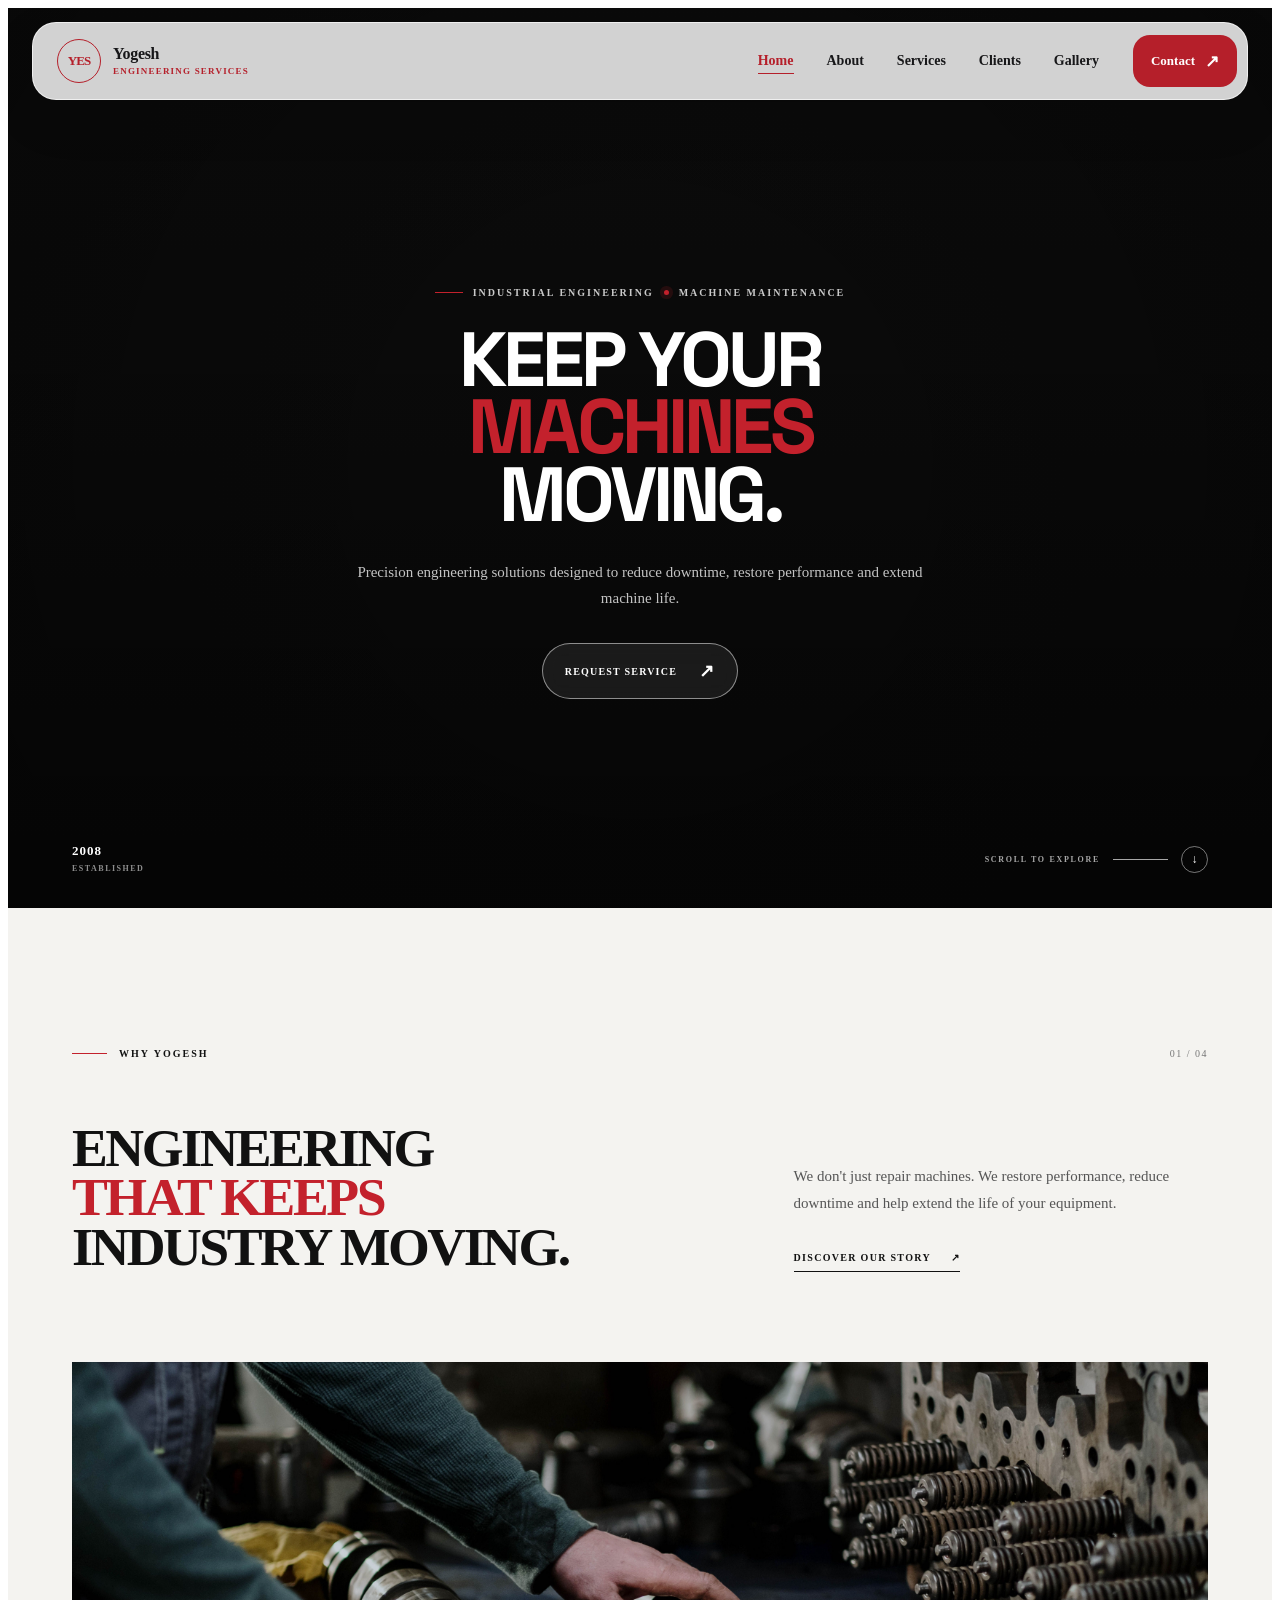
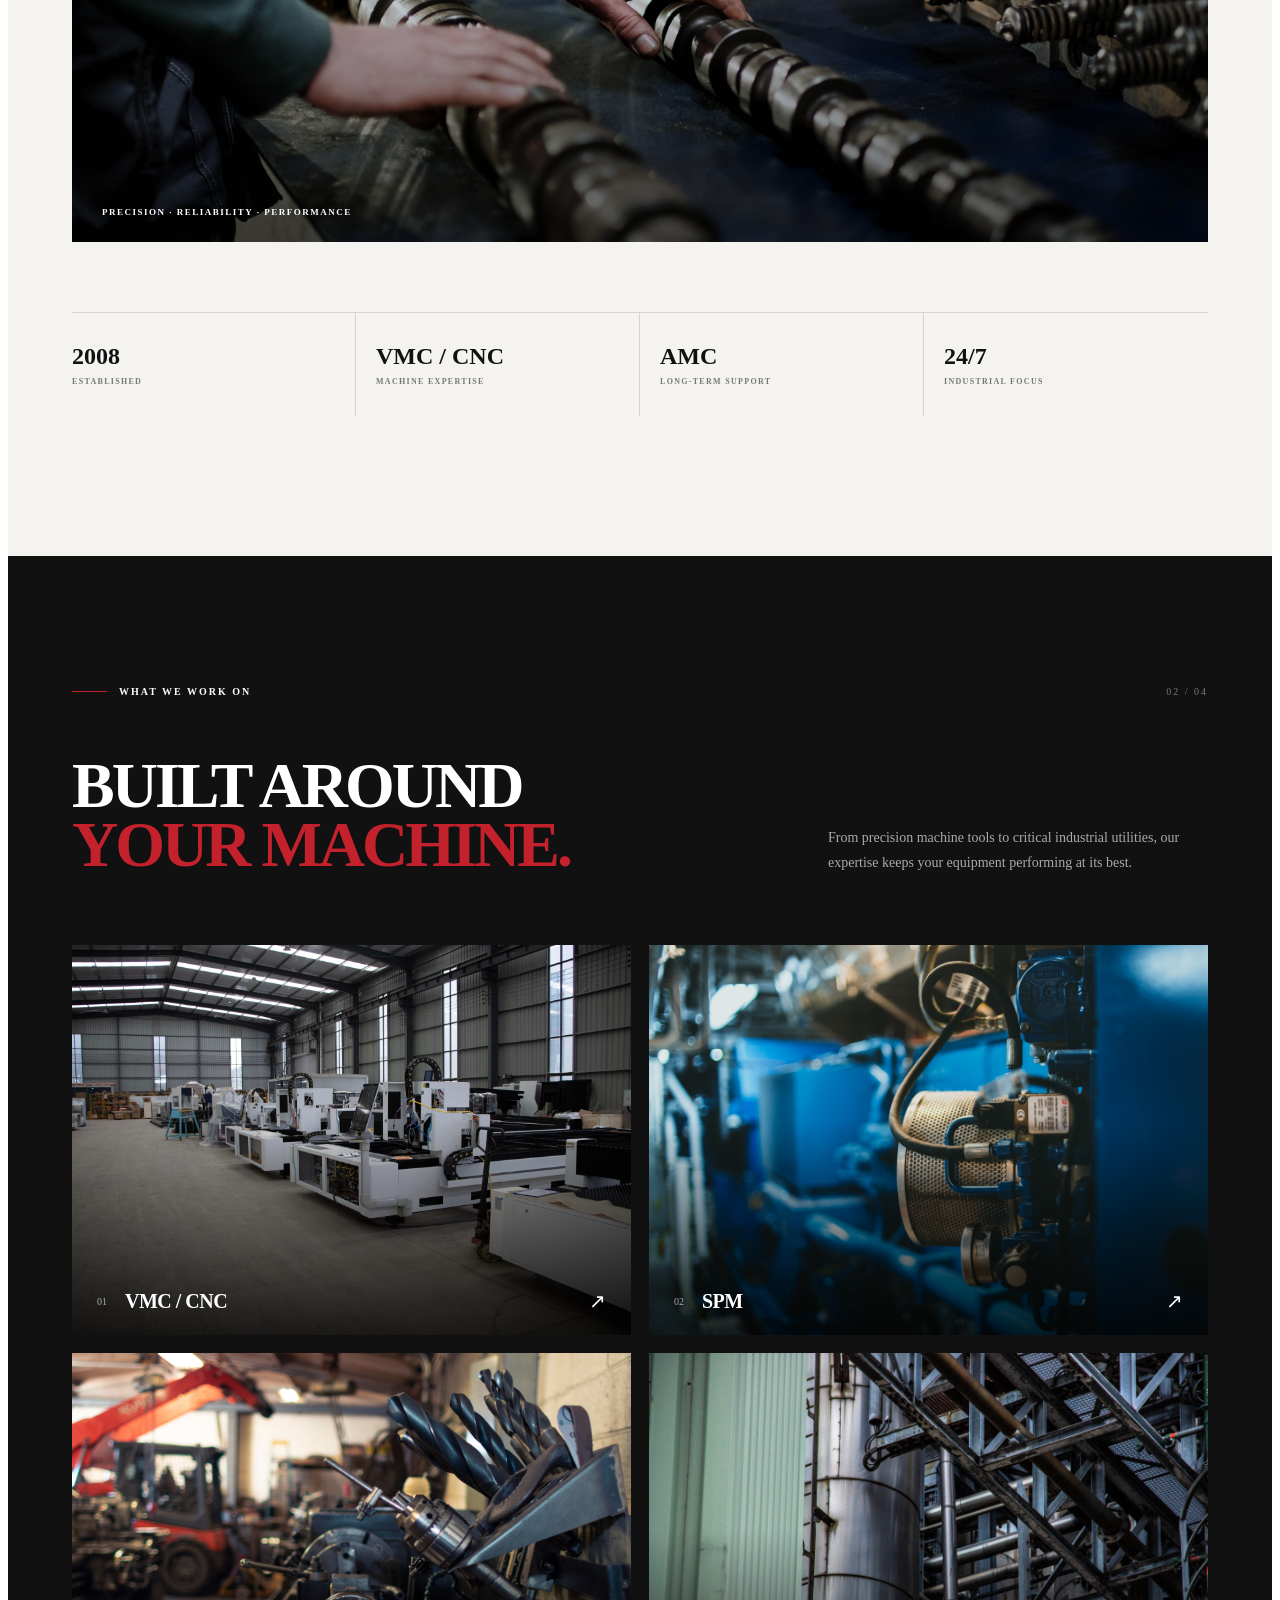
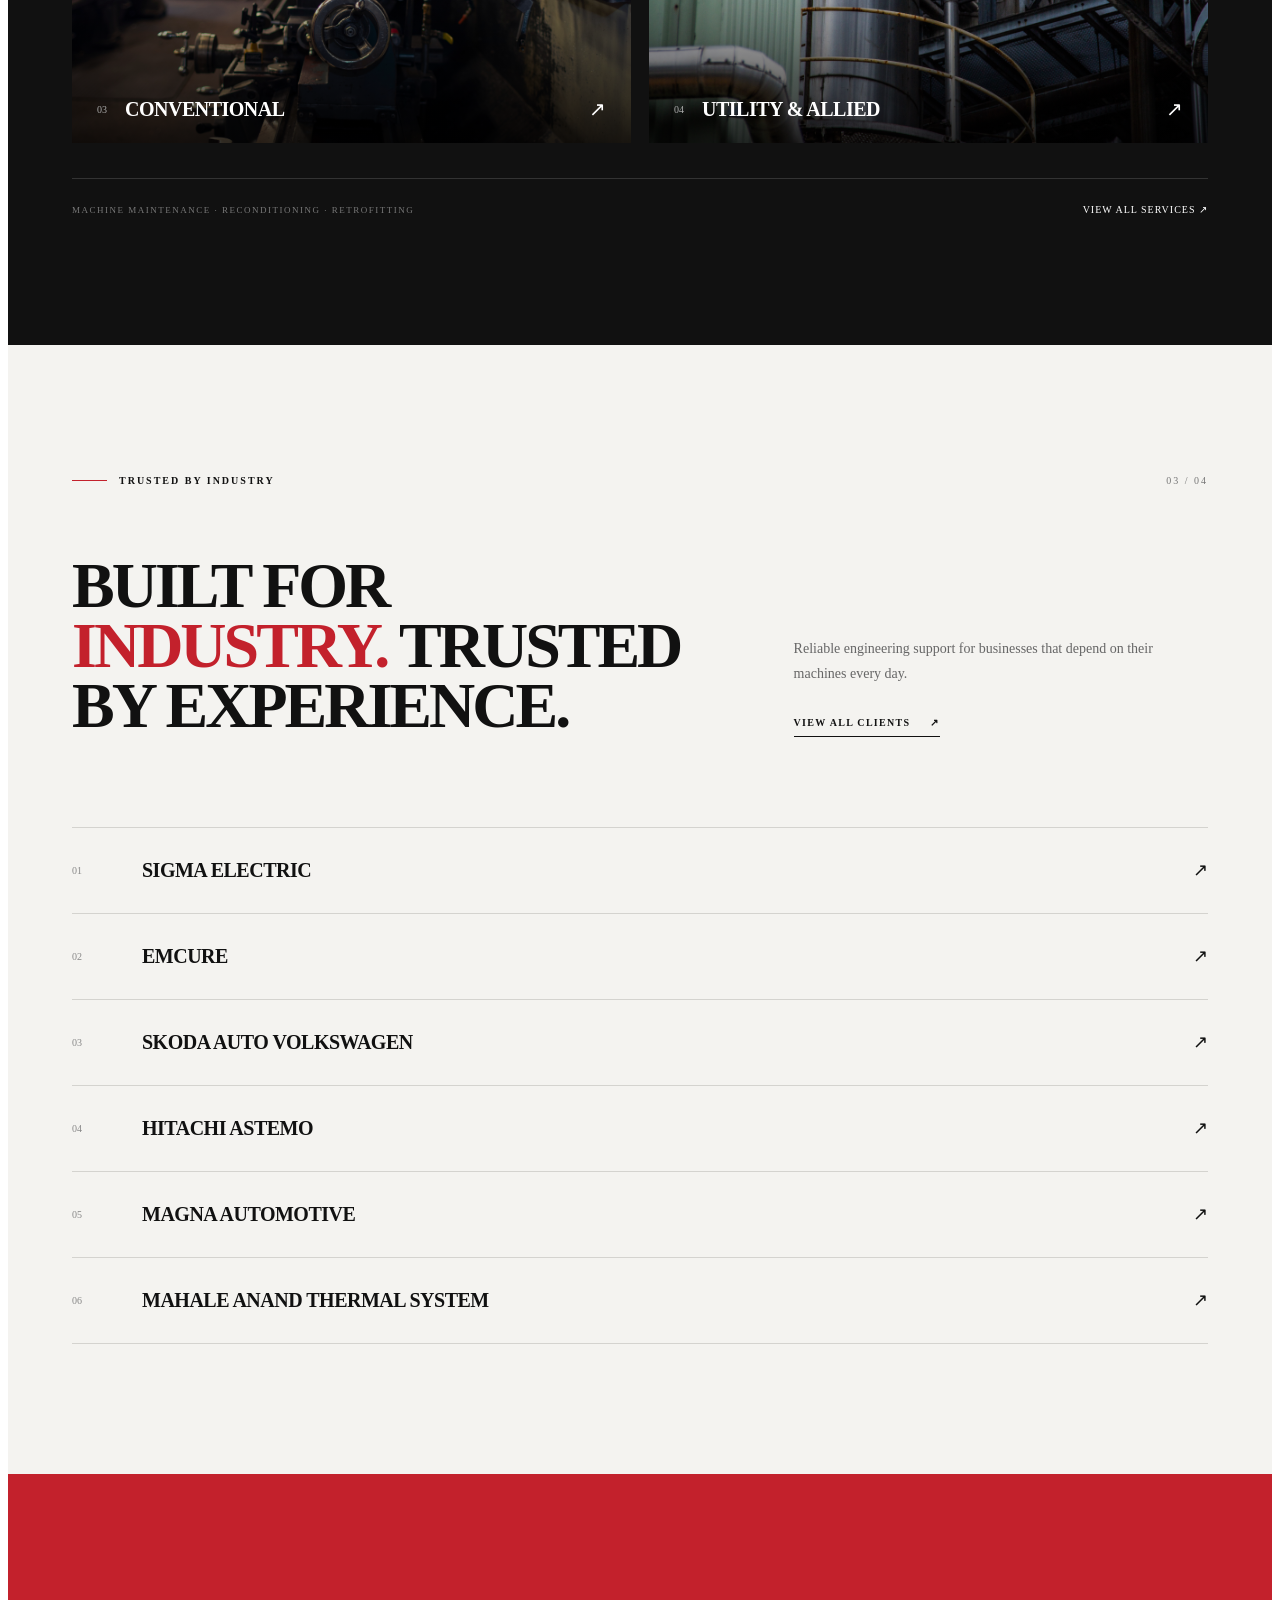
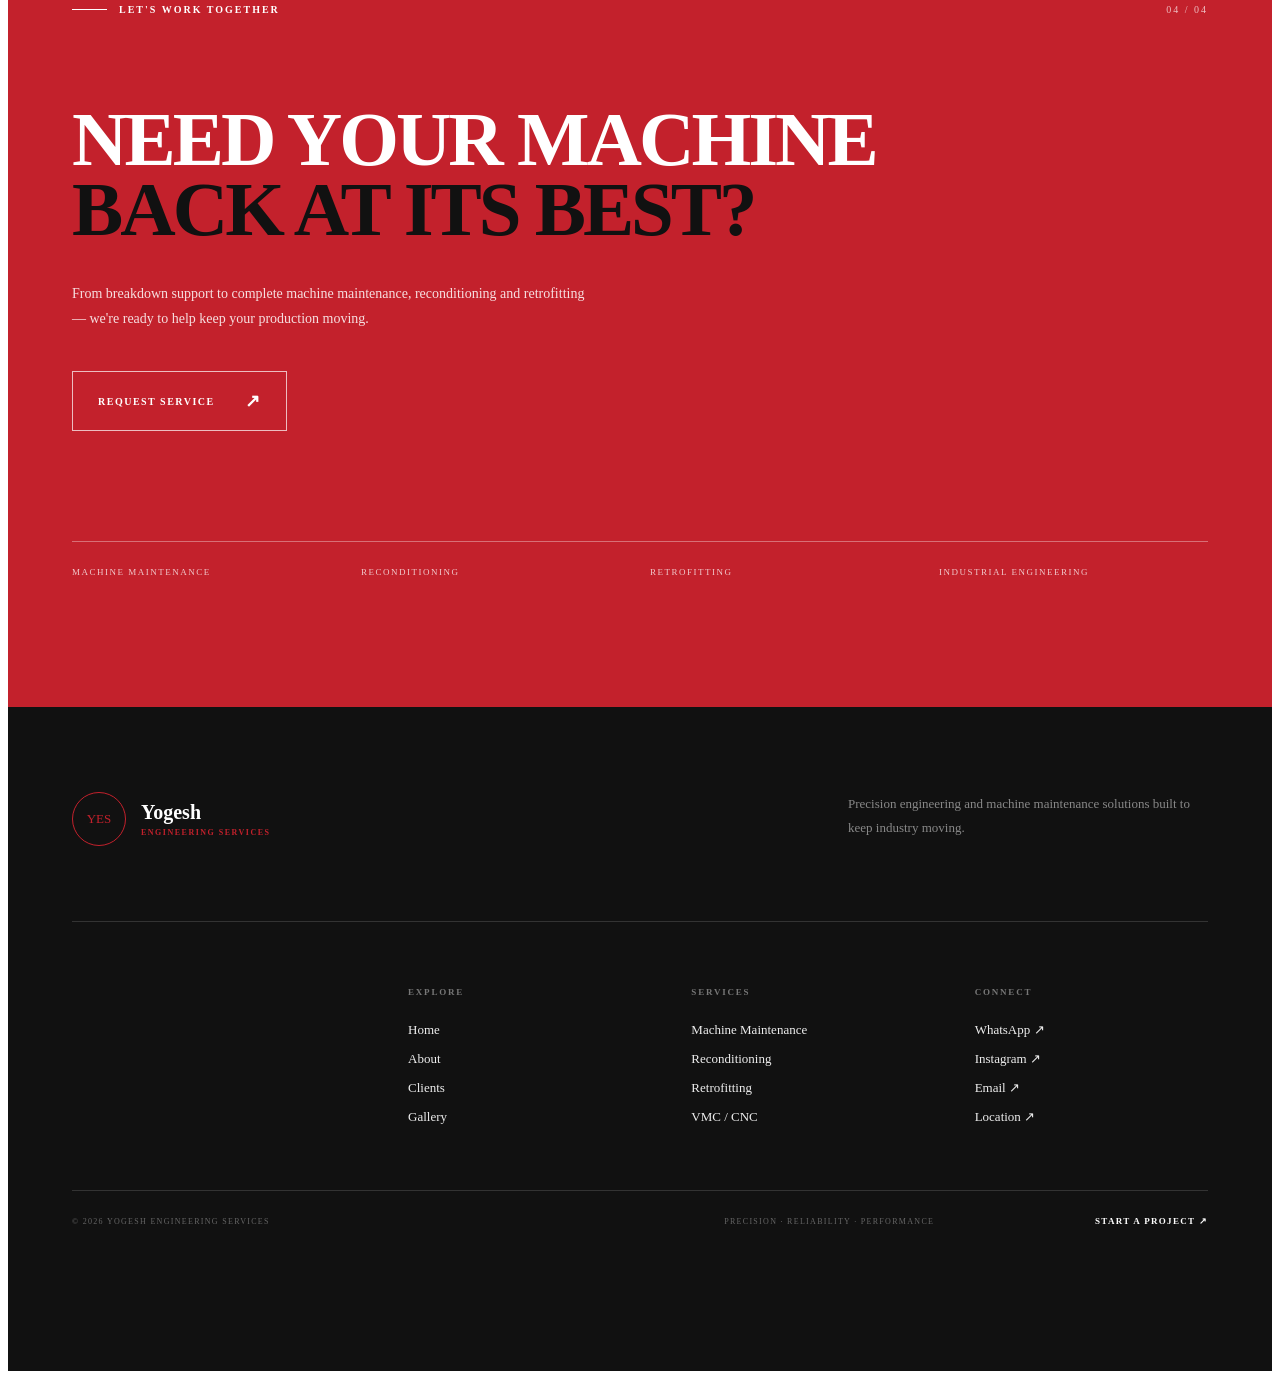
<file: index.html>
<!DOCTYPE html>
<html lang="en">

<head>

    <meta charset="UTF-8">

    <meta
        name="viewport"
        content="width=device-width, initial-scale=1.0"
    >

    <meta
        name="description"
        content="Yogesh Engineering Services - Engineering maintenance, machine repair, reconditioning and retrofitting solutions."
    >

    <title>Yogesh Engineering Services | Industrial Engineering Solutions</title>

    <!-- Google Fonts -->
    <link rel="preconnect" href="https://fonts.googleapis.com">
    <link rel="preconnect" href="https://fonts.gstatic.com" crossorigin>

    <link
        href="https://fonts.googleapis.com/css2?family=Inter:wght@400;500;600;700&family=Space+Grotesk:wght@400;500;600;700&display=swap"
        rel="stylesheet"
    >

    <!-- Navbar CSS -->
    <link rel="stylesheet" href="css/navbar.css">

    <!-- Home CSS -->
    <link rel="stylesheet" href="css/home.css">
     <link rel="stylesheet" href="css/footer.css">

</head>


<body>

    <!-- =========================
         NAVBAR
    ========================== -->

   <!-- =========================
     PREMIUM NAVBAR
========================= -->
<header class="site-header">
    <nav class="floating-navbar">

        <!-- Logo -->
        <a href="index.html" class="brand">
            <span class="brand-mark">YES</span>

            <span class="brand-name">
                <strong>Yogesh</strong>
                <small>Engineering Services</small>
            </span>
        </a>


        <!-- Desktop Navigation -->
        <div class="desktop-nav">

            <a href="index.html" class="nav-link active">
                Home
            </a>

            <a href="about.html" class="nav-link">
                About
            </a>

            <a href="services.html" class="nav-link">
                Services
            </a>

            <a href="clients.html" class="nav-link">
                Clients
            </a>

            <a href="gallery.html" class="nav-link">
                Gallery
            </a>

        </div>


        <!-- Desktop CTA -->
        <a href="contact.html" class="nav-cta">
            <span>Contact</span>
            <span class="cta-arrow">↗</span>
        </a>


        <!-- Mobile Menu Button -->
        <button
            class="mobile-menu-button"
            id="mobileMenuButton"
            aria-label="Open navigation"
            aria-expanded="false"
        >
            <span></span>
            <span></span>
            <span></span>
        </button>

    </nav>
</header>


<!-- =========================
     MOBILE FULLSCREEN MENU
========================= -->
<div class="mobile-menu" id="mobileMenu">

    <div class="mobile-menu-inner">

       


        <!-- Links -->
        <div class="mobile-nav-links">

            <a href="index.html" class="mobile-nav-link">
                <span class="mobile-link-number">01</span>
                <span>Home</span>
                <span class="mobile-link-arrow">↗</span>
            </a>

            <a href="about.html" class="mobile-nav-link">
                <span class="mobile-link-number">02</span>
                <span>About</span>
                <span class="mobile-link-arrow">↗</span>
            </a>

            <a href="services.html" class="mobile-nav-link">
                <span class="mobile-link-number">03</span>
                <span>Services</span>
                <span class="mobile-link-arrow">↗</span>
            </a>

            <a href="clients.html" class="mobile-nav-link">
                <span class="mobile-link-number">04</span>
                <span>Clients</span>
                <span class="mobile-link-arrow">↗</span>
            </a>

            <a href="gallery.html" class="mobile-nav-link">
                <span class="mobile-link-number">05</span>
                <span>Gallery</span>
                <span class="mobile-link-arrow">↗</span>
            </a>

            <a href="contact.html" class="mobile-nav-link">
                <span class="mobile-link-number">06</span>
                <span>Contact</span>
                <span class="mobile-link-arrow">↗</span>
            </a>

        </div>


        <!-- Bottom CTA -->
        <div class="mobile-menu-bottom">

            <div>
                <span class="bottom-label">
                    READY TO GET STARTED?
                </span>

                <p>
                    Let's keep your machines moving.
                </p>
            </div>

            <a href="contact.html" class="mobile-contact-button">
                Request Service
                <span>↗</span>
            </a>

        </div>

    </div>

</div>

    <!-- =========================
         MAIN CONTENT
    ========================== -->

    <main>

        <!-- HERO -->
       <main>

    <!-- ================================
         HERO SECTION
    ================================= -->

    <section class="hero">

        <!-- Background Video -->
        <video
            class="hero-video"
            autoplay
            muted
            loop
            playsinline
            preload="auto"
        >
            <source
                src="assets/yes1.mp4"
                type="video/mp4"
            >

            Your browser does not support the video tag.
        </video>


        <!-- Dark Overlay -->
        <div class="hero-overlay"></div>


        <!-- Hero Content -->
        <div class="hero-content">

            <!-- Small Label -->
            <div class="hero-eyebrow">

                <span class="hero-eyebrow-line"></span>

                <span>
                    INDUSTRIAL ENGINEERING
                </span>

                <span class="hero-eyebrow-dot"></span>

                <span>
                    MACHINE MAINTENANCE
                </span>

            </div>


            <!-- Main Heading -->
            <h1 class="hero-title">

                KEEP YOUR

                <span>MACHINES</span>

                MOVING.

            </h1>


            <!-- Description -->
            <p class="hero-description">

                Precision engineering solutions designed
                to reduce downtime, restore performance
                and extend machine life.

            </p>


            <!-- CTA -->
            <a
                href="contact.html"
                class="hero-cta"
            >

                <span>REQUEST SERVICE</span>

                <span class="hero-cta-arrow">
                    ↗
                </span>

            </a>

        </div>


        <!-- Bottom Left -->
        <div class="hero-bottom-left">

            <span class="hero-bottom-number">
                2008
            </span>

            <span class="hero-bottom-text">
                ESTABLISHED
            </span>

        </div>


        <!-- Bottom Right -->
        <div class="hero-bottom-right">

            <span class="hero-scroll-text">
                SCROLL TO EXPLORE
            </span>

            <span class="hero-scroll-line"></span>

            <span class="hero-scroll-arrow">
                ↓
            </span>

        </div>

    </section>

           <!-- =====================================================
     WHY YOGESH SECTION
===================================================== -->

<section class="why-yogesh">

    <div class="why-container">

        <!-- TOP LABEL -->

        <div class="why-top">

            <div class="why-label">
                <span class="why-line"></span>
                WHY YOGESH
            </div>

            <div class="why-number">
                01 / 04
            </div>

        </div>


        <!-- MAIN CONTENT -->

        <div class="why-grid">

            <div class="why-heading">

                <h2>
                    ENGINEERING
                    <span>THAT KEEPS</span>
                    INDUSTRY MOVING.
                </h2>

            </div>


            <div class="why-text">

                <p>
                    We don't just repair machines.
                    We restore performance, reduce
                    downtime and help extend the life
                    of your equipment.
                </p>

                <a href="about.html" class="why-link">
                    <span>DISCOVER OUR STORY</span>
                    <span>↗</span>
                </a>

            </div>

        </div>


        <!-- IMAGE -->

        <div class="why-image">

            <img
                src="assets/why-yogesh.jpg"
                alt="Industrial machine maintenance"
            >

            <div class="why-image-overlay"></div>

            <div class="why-image-caption">
                PRECISION · RELIABILITY · PERFORMANCE
            </div>

        </div>


        <!-- STATS -->

        <div class="why-stats">

            <div class="why-stat">

                <strong>2008</strong>

                <span>
                    ESTABLISHED
                </span>

            </div>


            <div class="why-stat">

                <strong>VMC / CNC</strong>

                <span>
                    MACHINE EXPERTISE
                </span>

            </div>


            <div class="why-stat">

                <strong>AMC</strong>

                <span>
                    LONG-TERM SUPPORT
                </span>

            </div>


            <div class="why-stat">

                <strong>24/7</strong>

                <span>
                    INDUSTRIAL FOCUS
                </span>

            </div>

        </div>

    </div>

</section>

           <!-- =====================================================
     MACHINE CAPABILITIES
===================================================== -->

<section class="machine-showcase">

    <div class="machine-container">

        <!-- HEADER -->

        <div class="machine-header">

            <div class="machine-label">
                <span></span>
                WHAT WE WORK ON
            </div>

            <div class="machine-number">
                02 / 04
            </div>

        </div>


        <!-- TITLE -->

        <div class="machine-intro">

            <h2>
                BUILT AROUND
                <span>YOUR MACHINE.</span>
            </h2>

            <p>
                From precision machine tools to critical
                industrial utilities, our expertise keeps
                your equipment performing at its best.
            </p>

        </div>


        <!-- MACHINE GRID -->

        <div class="machine-grid">


            <!-- VMC / CNC -->

            <a href="services.html" class="machine-card">

                <div class="machine-image">

                    <img
                        src="assets/vmc-machine.jpg"
                        alt="VMC CNC machine"
                    >

                    <div class="machine-overlay"></div>

                </div>

                <div class="machine-info">

                    <span>01</span>

                    <h3>VMC / CNC</h3>

                    <b>↗</b>

                </div>

            </a>


            <!-- SPM -->

            <a href="services.html" class="machine-card">

                <div class="machine-image">

                    <img
                        src="assets/spm-machine.jpg"
                        alt="SPM machine"
                    >

                    <div class="machine-overlay"></div>

                </div>

                <div class="machine-info">

                    <span>02</span>

                    <h3>SPM</h3>

                    <b>↗</b>

                </div>

            </a>


            <!-- CONVENTIONAL -->

            <a href="services.html" class="machine-card">

                <div class="machine-image">

                    <img
                        src="assets/conventional-machine.jpg"
                        alt="Conventional machine"
                    >

                    <div class="machine-overlay"></div>

                </div>

                <div class="machine-info">

                    <span>03</span>

                    <h3>CONVENTIONAL</h3>

                    <b>↗</b>

                </div>

            </a>


            <!-- UTILITY -->

            <a href="services.html" class="machine-card">

                <div class="machine-image">

                    <img
                        src="assets/utility-equipment.jpg"
                        alt="Industrial utility equipment"
                    >

                    <div class="machine-overlay"></div>

                </div>

                <div class="machine-info">

                    <span>04</span>

                    <h3>UTILITY & ALLIED</h3>

                    <b>↗</b>

                </div>

            </a>

        </div>


        <!-- BOTTOM LINK -->

        <div class="machine-bottom">

            <span>
                MACHINE MAINTENANCE · RECONDITIONING · RETROFITTING
            </span>

            <a href="services.html">
                VIEW ALL SERVICES ↗
            </a>

        </div>

    </div>

</section>

           <!-- =====================================================
     CLIENT TRUST SECTION
===================================================== -->

<section class="client-trust">

    <div class="client-container">

        <!-- HEADER -->

        <div class="client-header">

            <div class="client-label">
                <span></span>
                TRUSTED BY INDUSTRY
            </div>

            <div class="client-number">
                03 / 04
            </div>

        </div>


        <!-- MAIN -->

        <div class="client-main">

            <div class="client-title">

                <h2>
                    BUILT FOR
                    <span>INDUSTRY.</span>
                    TRUSTED BY
                    EXPERIENCE.
                </h2>

            </div>


            <div class="client-copy">

                <p>
                    Reliable engineering support for
                    businesses that depend on their
                    machines every day.
                </p>

                <a href="clients.html">
                    VIEW ALL CLIENTS
                    <span>↗</span>
                </a>

            </div>

        </div>


        <!-- CLIENT LIST -->

        <div class="client-list">

            <div class="client-row">

                <span>01</span>

                <h3>SIGMA ELECTRIC</h3>

                <span class="client-arrow">↗</span>

            </div>


            <div class="client-row">

                <span>02</span>

                <h3>EMCURE</h3>

                <span class="client-arrow">↗</span>

            </div>


            <div class="client-row">

                <span>03</span>

                <h3>SKODA AUTO VOLKSWAGEN</h3>

                <span class="client-arrow">↗</span>

            </div>


            <div class="client-row">

                <span>04</span>

                <h3>HITACHI ASTEMO</h3>

                <span class="client-arrow">↗</span>

            </div>


            <div class="client-row">

                <span>05</span>

                <h3>MAGNA AUTOMOTIVE</h3>

                <span class="client-arrow">↗</span>

            </div>


            <div class="client-row">

                <span>06</span>

                <h3>MAHALE ANAND THERMAL SYSTEM</h3>

                <span class="client-arrow">↗</span>

            </div>

        </div>

    </div>

</section>


    <!-- More home sections will come here -->

</main>


        

        <!-- FINAL CTA -->
       <!-- =====================================================
     FINAL CTA
===================================================== -->

<section class="final-cta">

    <div class="final-cta-container">

        <div class="final-cta-top">

            <div class="final-cta-label">
                <span></span>
                LET'S WORK TOGETHER
            </div>

            <div class="final-cta-number">
                04 / 04
            </div>

        </div>


        <div class="final-cta-content">

            <h2>
                NEED YOUR MACHINE
                <span>BACK AT ITS BEST?</span>
            </h2>

            <p>
                From breakdown support to complete
                machine maintenance, reconditioning
                and retrofitting — we're ready to help
                keep your production moving.
            </p>

            <a href="contact.html" class="final-cta-button">
                REQUEST SERVICE
                <span>↗</span>
            </a>

        </div>


        <div class="final-cta-bottom">

            <span>
                MACHINE MAINTENANCE
            </span>

            <span>
                RECONDITIONING
            </span>

            <span>
                RETROFITTING
            </span>

            <span>
                INDUSTRIAL ENGINEERING
            </span>

        </div>

    </div>

</section>
        <!-- =====================================================
     FOOTER
===================================================== -->

<footer class="site-footer">

    <div class="footer-container">

        <!-- TOP -->

        <div class="footer-top">

            <div class="footer-brand">

                <div class="footer-logo">
                    YES
                </div>

                <div class="footer-brand-name">
                    <strong>Yogesh</strong>
                    <span>ENGINEERING SERVICES</span>
                </div>

            </div>


            <p class="footer-tagline">
                Precision engineering and machine
                maintenance solutions built to keep
                industry moving.
            </p>

        </div>


        <!-- LINKS -->

        <div class="footer-links">


            <!-- EXPLORE -->

            <div class="footer-column">

                <h4>EXPLORE</h4>

                <a href="index.html">Home</a>

                <a href="about.html">About</a>

                <a href="clients.html">Clients</a>

                <a href="gallery.html">Gallery</a>

            </div>


            <!-- SERVICES -->

            <div class="footer-column">

                <h4>SERVICES</h4>

                <a href="services.html">
                    Machine Maintenance
                </a>

                <a href="services.html">
                    Reconditioning
                </a>

                <a href="services.html">
                    Retrofitting
                </a>

                <a href="services.html">
                    VMC / CNC
                </a>

            </div>


            <!-- CONNECT -->

            <div class="footer-column">

                <h4>CONNECT</h4>

                <a href="#">
                    WhatsApp ↗
                </a>

                <a href="#">
                    Instagram ↗
                </a>

                <a href="contact.html">
                    Email ↗
                </a>

                <a href="contact.html">
                    Location ↗
                </a>

            </div>


        </div>


        <!-- BOTTOM -->

        <div class="footer-bottom">

            <span>
                © 2026 YOGESH ENGINEERING SERVICES
            </span>

            <span>
                PRECISION · RELIABILITY · PERFORMANCE
            </span>

            <a href="contact.html">
                START A PROJECT ↗
            </a>

        </div>

    </div>

</footer>

    </main>


    <!-- =========================
         FOOTER
    ========================== -->

    <footer class="site-footer">

        <!-- Footer will go here -->

    </footer>


    <!-- =========================
         JAVASCRIPT
    ========================== -->

    <script src="js/script.js"></script>

</body>

</html>
</file>
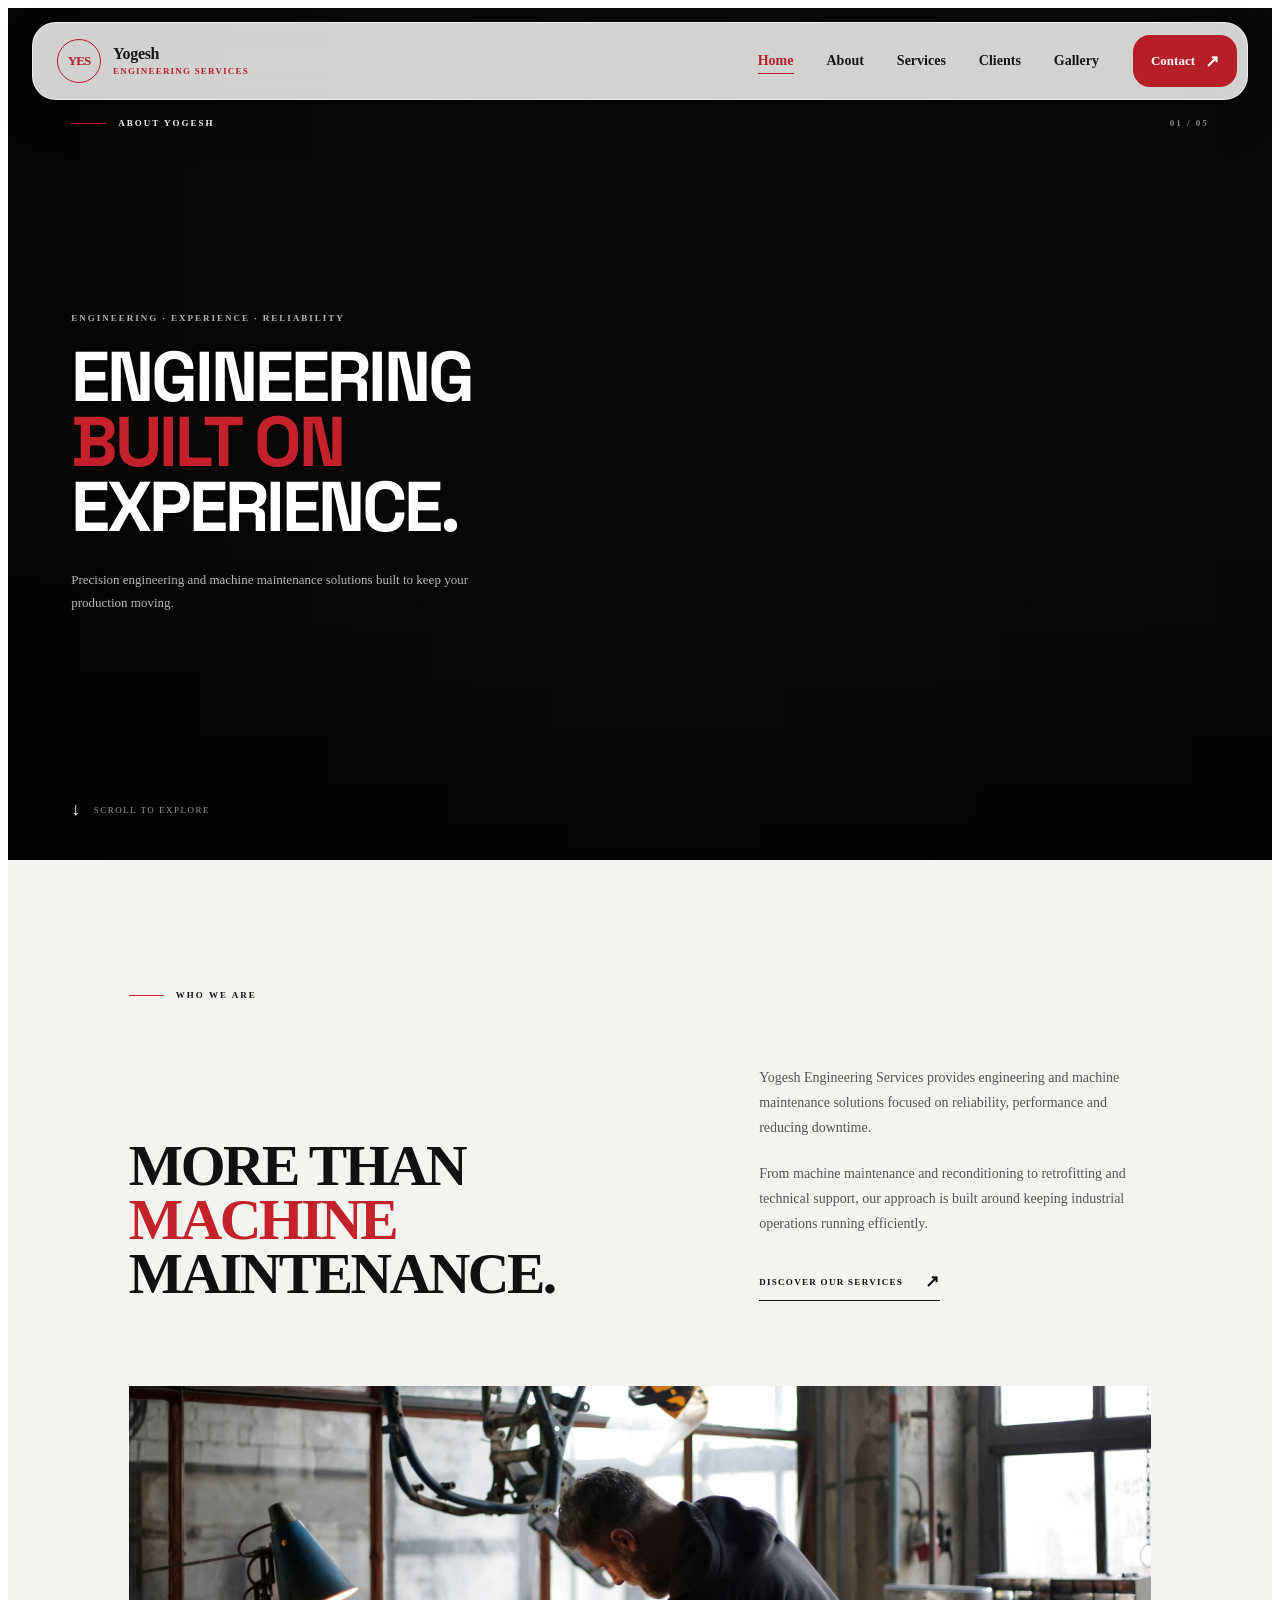
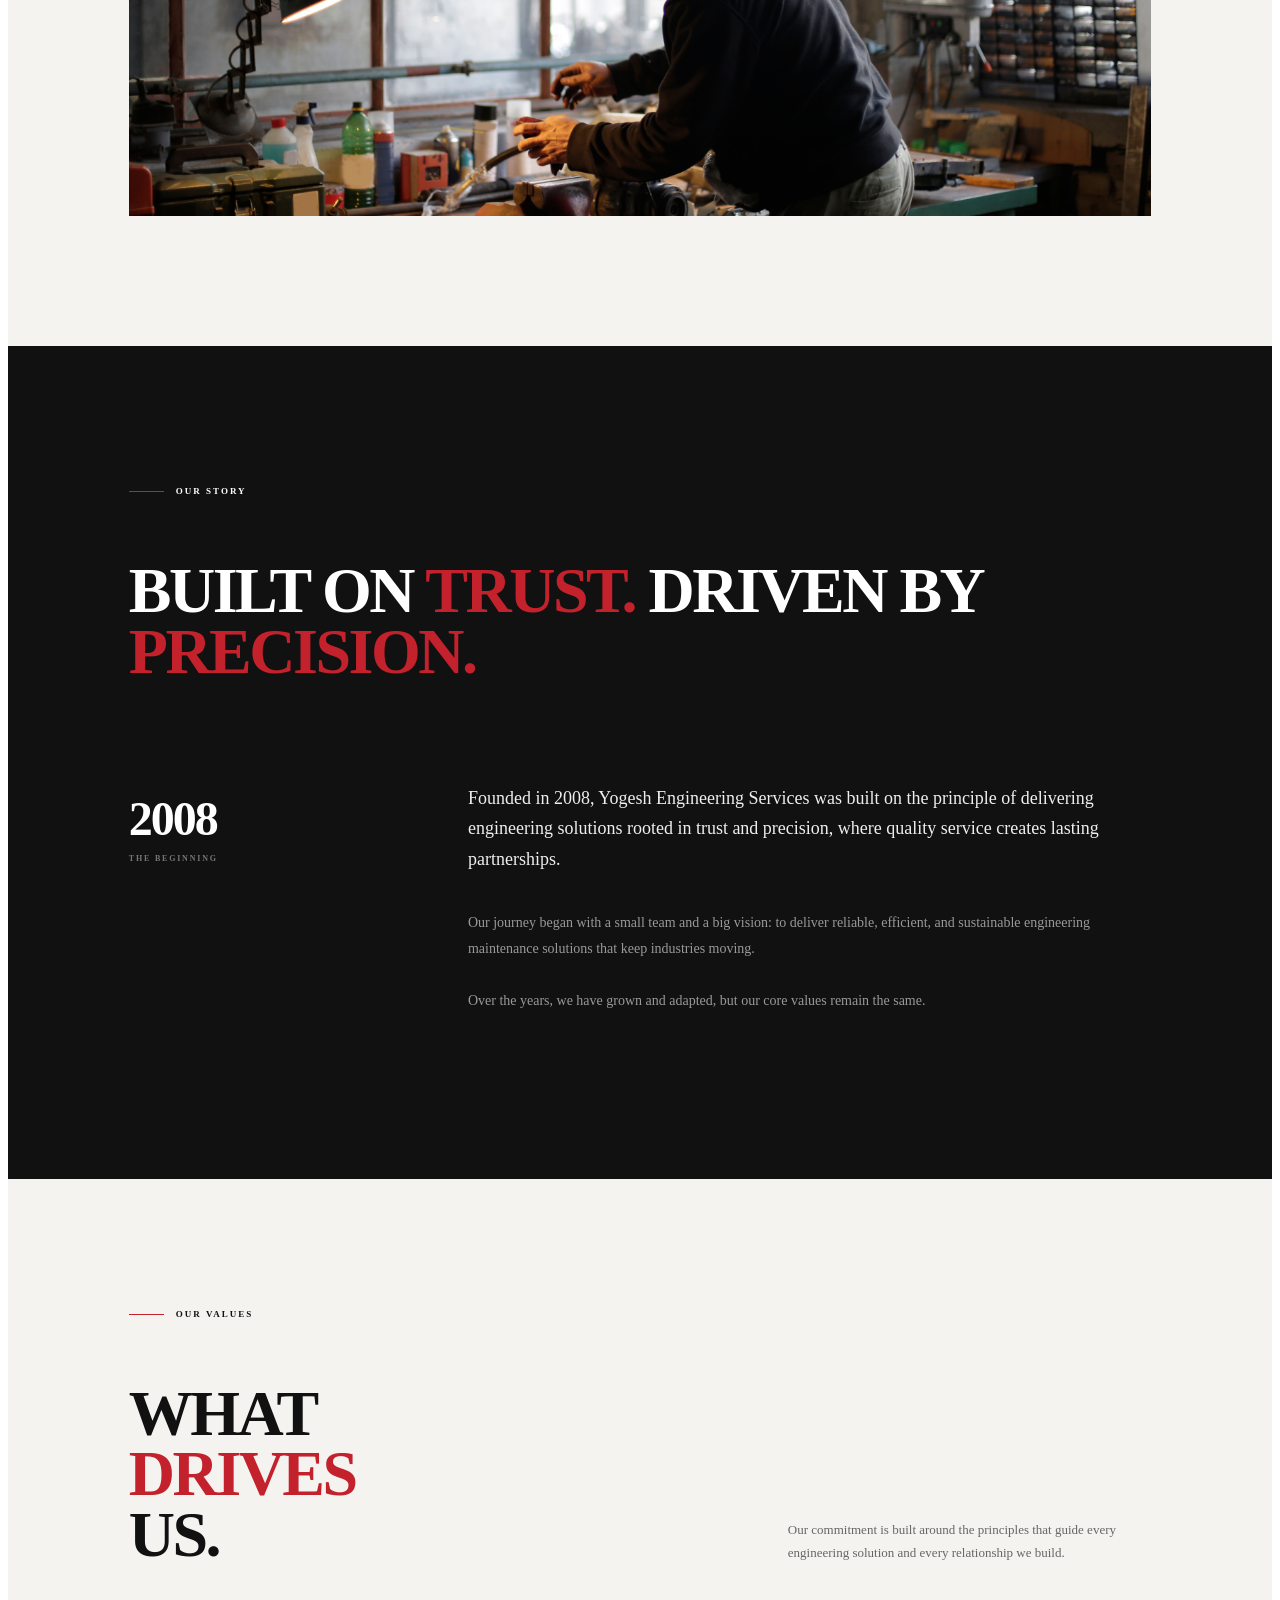
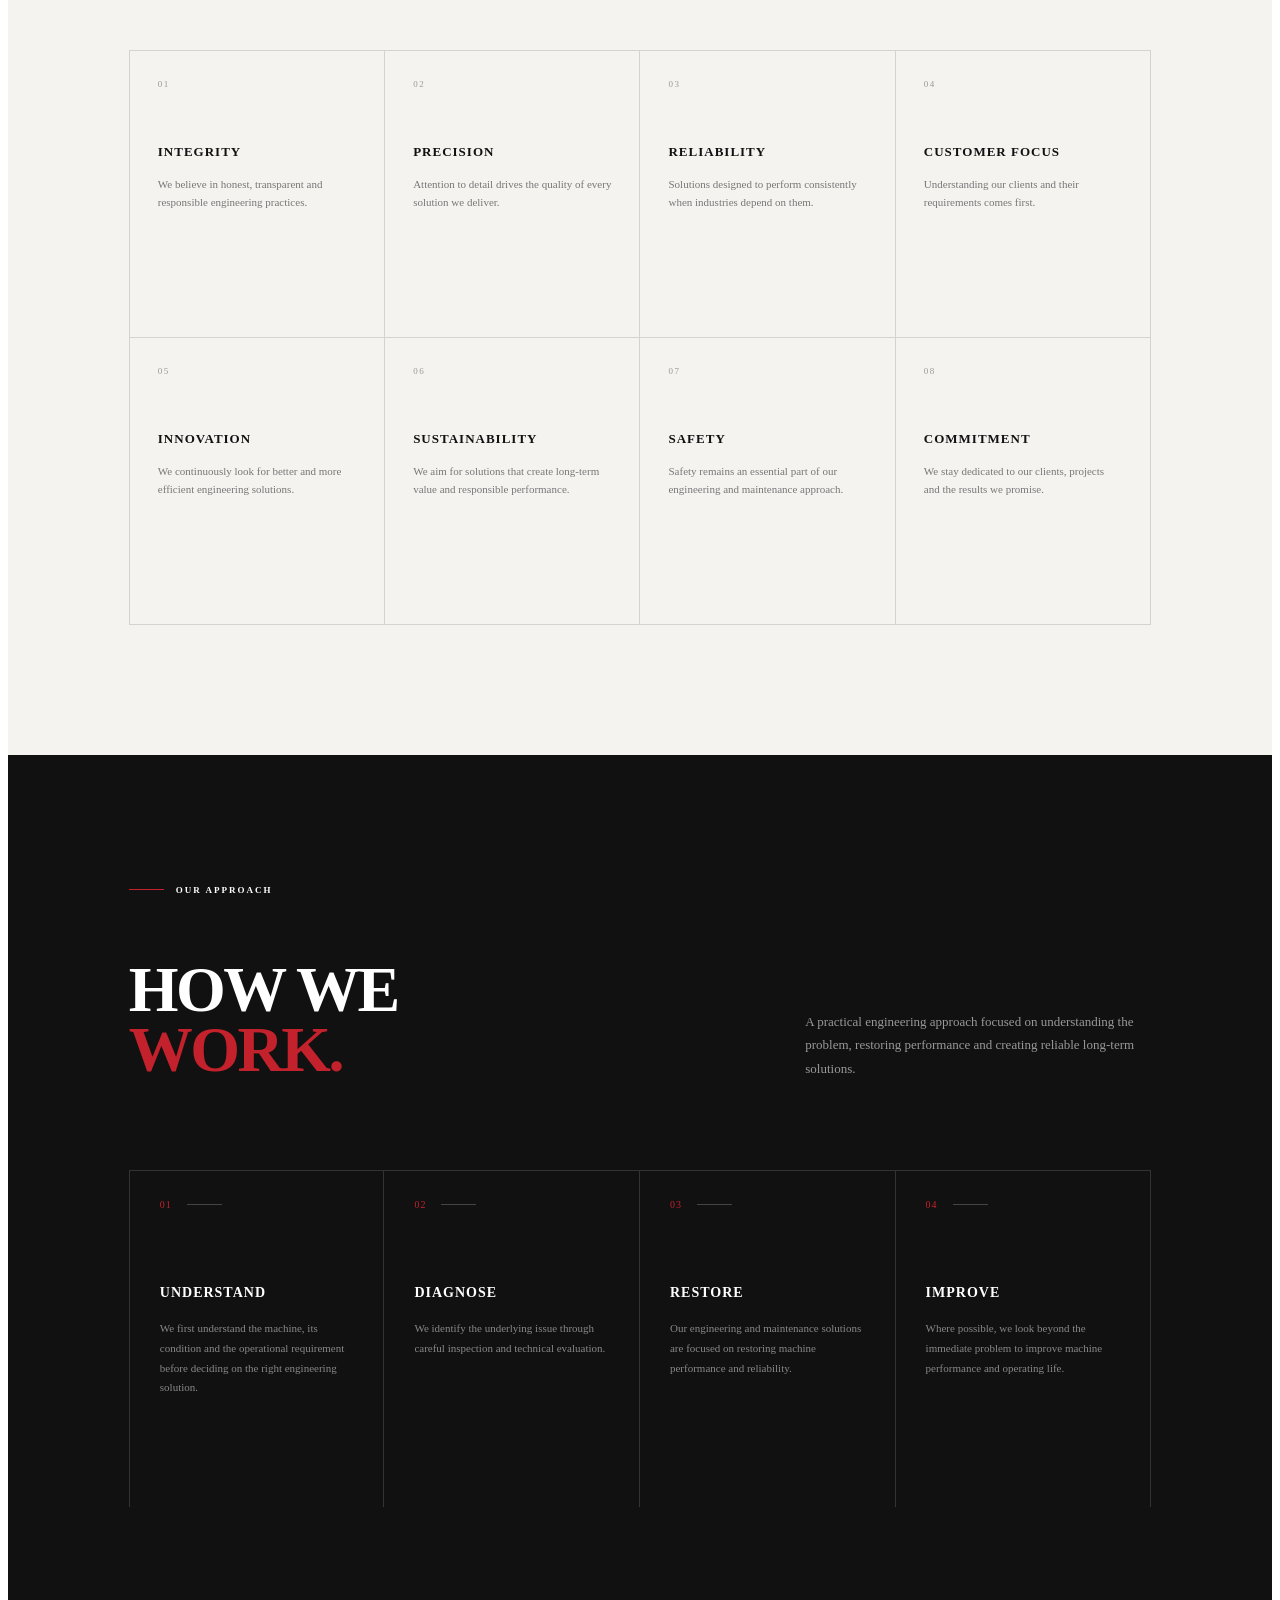
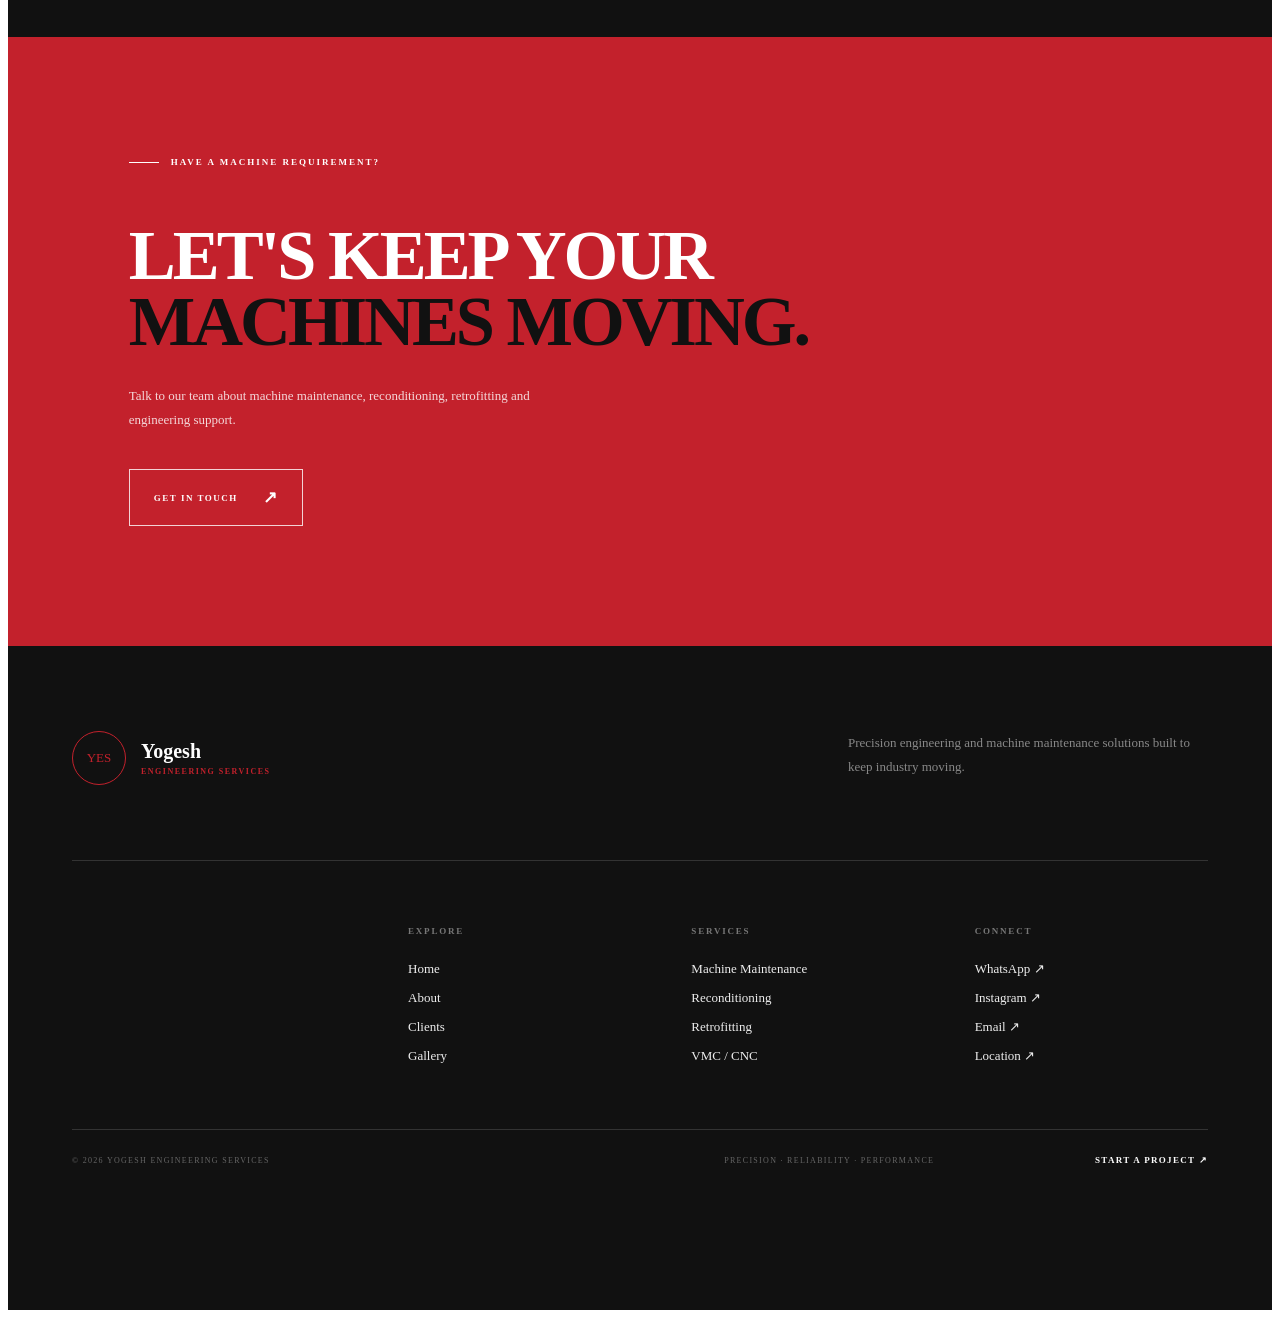
<file: about.html>
<!DOCTYPE html>
<html lang="en">

<head>

    <meta charset="UTF-8">

    <meta
        name="viewport"
        content="width=device-width, initial-scale=1.0"
    >

    <meta
        name="description"
        content="Yogesh Engineering Services - Engineering maintenance, machine repair, reconditioning and retrofitting solutions."
    >

    <title>Yogesh Engineering Services | Industrial Engineering Solutions</title>

    <!-- Google Fonts -->
    <link rel="preconnect" href="https://fonts.googleapis.com">
    <link rel="preconnect" href="https://fonts.gstatic.com" crossorigin>

    <link
        href="https://fonts.googleapis.com/css2?family=Inter:wght@400;500;600;700&family=Space+Grotesk:wght@400;500;600;700&display=swap"
        rel="stylesheet"
    >

    <!-- Navbar CSS -->
    <link rel="stylesheet" href="css/navbar.css">

    <!-- Home CSS -->
    <link rel="stylesheet" href="css/about.css">
     <link rel="stylesheet" href="css/footer.css">

</head>


<body>

    <!-- =========================
         NAVBAR
    ========================== -->

   <!-- =========================
     PREMIUM NAVBAR
========================= -->
<header class="site-header">
    <nav class="floating-navbar">

        <!-- Logo -->
        <a href="index.html" class="brand">
            <span class="brand-mark">YES</span>

            <span class="brand-name">
                <strong>Yogesh</strong>
                <small>Engineering Services</small>
            </span>
        </a>


        <!-- Desktop Navigation -->
        <div class="desktop-nav">

            <a href="index.html" class="nav-link active">
                Home
            </a>

            <a href="about.html" class="nav-link">
                About
            </a>

            <a href="services.html" class="nav-link">
                Services
            </a>

            <a href="clients.html" class="nav-link">
                Clients
            </a>

            <a href="gallery.html" class="nav-link">
                Gallery
            </a>

        </div>


        <!-- Desktop CTA -->
        <a href="contact.html" class="nav-cta">
            <span>Contact</span>
            <span class="cta-arrow">↗</span>
        </a>


        <!-- Mobile Menu Button -->
        <button
            class="mobile-menu-button"
            id="mobileMenuButton"
            aria-label="Open navigation"
            aria-expanded="false"
        >
            <span></span>
            <span></span>
            <span></span>
        </button>

    </nav>
</header>


<!-- =========================
     MOBILE FULLSCREEN MENU
========================= -->
<div class="mobile-menu" id="mobileMenu">

    <div class="mobile-menu-inner">

       


        <!-- Links -->
        <div class="mobile-nav-links">

            <a href="index.html" class="mobile-nav-link">
                <span class="mobile-link-number">01</span>
                <span>Home</span>
                <span class="mobile-link-arrow">↗</span>
            </a>

            <a href="about.html" class="mobile-nav-link">
                <span class="mobile-link-number">02</span>
                <span>About</span>
                <span class="mobile-link-arrow">↗</span>
            </a>

            <a href="services.html" class="mobile-nav-link">
                <span class="mobile-link-number">03</span>
                <span>Services</span>
                <span class="mobile-link-arrow">↗</span>
            </a>

            <a href="clients.html" class="mobile-nav-link">
                <span class="mobile-link-number">04</span>
                <span>Clients</span>
                <span class="mobile-link-arrow">↗</span>
            </a>

            <a href="gallery.html" class="mobile-nav-link">
                <span class="mobile-link-number">05</span>
                <span>Gallery</span>
                <span class="mobile-link-arrow">↗</span>
            </a>

            <a href="contact.html" class="mobile-nav-link">
                <span class="mobile-link-number">06</span>
                <span>Contact</span>
                <span class="mobile-link-arrow">↗</span>
            </a>

        </div>


        <!-- Bottom CTA -->
        <div class="mobile-menu-bottom">

            <div>
                <span class="bottom-label">
                    READY TO GET STARTED?
                </span>

                <p>
                    Let's keep your machines moving.
                </p>
            </div>

            <a href="contact.html" class="mobile-contact-button">
                Request Service
                <span>↗</span>
            </a>

        </div>

    </div>

</div>

    <!-- =========================
         MAIN CONTENT
    ========================== -->

<main>
 <section class="about-hero">

    <!-- Background Video -->
    <video
        class="about-hero-video"
        autoplay
        muted
        loop
        playsinline
        preload="auto"
    >
        <source
            src="assets/yes2.mp4"
            type="video/mp4"
        >
    </video>


    <!-- Dark Overlay -->
    <div class="about-hero-overlay"></div>


    <!-- Content -->
    <div class="about-hero-container">

        <div class="about-hero-top">

            <span>
                ABOUT YOGESH
            </span>

            <span>
                01 / 05
            </span>

        </div>


        <div class="about-hero-content">

            <p class="about-eyebrow">
                ENGINEERING · EXPERIENCE · RELIABILITY
            </p>


            <h1>
                ENGINEERING
                <span>BUILT ON</span>
                EXPERIENCE.
            </h1>


            <p class="about-hero-description">

                Precision engineering and machine
                maintenance solutions built to keep
                your production moving.

            </p>

        </div>


        <div class="about-scroll">

            <span>↓</span>

            SCROLL TO EXPLORE

        </div>

    </div>

</section>

    <!-- =====================================================
     WHO WE ARE
===================================================== -->

<section class="about-introduction">

    <div class="about-container">

        <!-- Section Label -->

        <div class="section-label">

            <span></span>

            WHO WE ARE

        </div>


        <!-- Main Content -->

        <div class="intro-grid">


            <!-- Heading -->

            <div class="intro-heading">

                <h2>
                    MORE THAN
                    <span>MACHINE</span>
                    MAINTENANCE.
                </h2>

            </div>


            <!-- Text -->

            <div class="intro-content">

                <p>
                    Yogesh Engineering Services provides
                    engineering and machine maintenance
                    solutions focused on reliability,
                    performance and reducing downtime.
                </p>

                <p>
                    From machine maintenance and
                    reconditioning to retrofitting and
                    technical support, our approach is
                    built around keeping industrial
                    operations running efficiently.
                </p>


                <a
                    href="services.html"
                    class="intro-link"
                >
                    DISCOVER OUR SERVICES

                    <span>↗</span>

                </a>

            </div>

        </div>


        <!-- Image -->

        <div class="intro-image">

            <img
                src="assets/about-introduction.jpg"
                alt="Industrial machine engineering"
            >

        </div>

    </div>

</section>

    <!-- =====================================================
     OUR STORY
===================================================== -->

<section class="our-story">

    <div class="about-container">

        <!-- Section Label -->

        <div class="section-label">

            <span></span>

            OUR STORY

        </div>


        <!-- Story Heading -->

        <div class="story-heading">

            <h2>
                BUILT ON
                <span>TRUST.</span>
                DRIVEN BY
                <span>PRECISION.</span>
            </h2>

        </div>


        <!-- Story Content -->

        <div class="story-content">

            <div class="story-year">

                <strong>2008</strong>

                <span>
                    THE BEGINNING
                </span>

            </div>


            <div class="story-text">

                <p class="story-lead">
                    Founded in 2008, Yogesh Engineering
                    Services was built on the principle of
                    delivering engineering solutions rooted
                    in trust and precision, where quality
                    service creates lasting partnerships.
                </p>


                <p>
                    Our journey began with a small team and
                    a big vision: to deliver reliable,
                    efficient, and sustainable engineering
                    maintenance solutions that keep
                    industries moving.
                </p>


                <p>
                    Over the years, we have grown and
                    adapted, but our core values remain
                    the same.
                </p>

            </div>

        </div>

    </div>

</section>
    <!-- =====================================================
     OUR VALUES
===================================================== -->

<section class="our-values">

    <div class="about-container">

        <div class="section-label">

            <span></span>

            OUR VALUES

        </div>


        <div class="values-header">

            <h2>
                WHAT
                <span>DRIVES</span>
                US.
            </h2>

            <p>
                Our commitment is built around the principles
                that guide every engineering solution and
                every relationship we build.
            </p>

        </div>


        <div class="values-grid">


            <div class="value-item">

                <span class="value-number">01</span>

                <h3>INTEGRITY</h3>

                <p>
                    We believe in honest, transparent and
                    responsible engineering practices.
                </p>

            </div>


            <div class="value-item">

                <span class="value-number">02</span>

                <h3>PRECISION</h3>

                <p>
                    Attention to detail drives the quality
                    of every solution we deliver.
                </p>

            </div>


            <div class="value-item">

                <span class="value-number">03</span>

                <h3>RELIABILITY</h3>

                <p>
                    Solutions designed to perform consistently
                    when industries depend on them.
                </p>

            </div>


            <div class="value-item">

                <span class="value-number">04</span>

                <h3>CUSTOMER FOCUS</h3>

                <p>
                    Understanding our clients and their
                    requirements comes first.
                </p>

            </div>


            <div class="value-item">

                <span class="value-number">05</span>

                <h3>INNOVATION</h3>

                <p>
                    We continuously look for better and more
                    efficient engineering solutions.
                </p>

            </div>


            <div class="value-item">

                <span class="value-number">06</span>

                <h3>SUSTAINABILITY</h3>

                <p>
                    We aim for solutions that create long-term
                    value and responsible performance.
                </p>

            </div>


            <div class="value-item">

                <span class="value-number">07</span>

                <h3>SAFETY</h3>

                <p>
                    Safety remains an essential part of our
                    engineering and maintenance approach.
                </p>

            </div>


            <div class="value-item">

                <span class="value-number">08</span>

                <h3>COMMITMENT</h3>

                <p>
                    We stay dedicated to our clients,
                    projects and the results we promise.
                </p>

            </div>


        </div>

    </div>

</section>

    <!-- =====================================================
     OUR APPROACH
===================================================== -->

<section class="our-approach">

    <div class="about-container">

        <!-- Header -->

        <div class="section-label">

            <span></span>

            OUR APPROACH

        </div>


        <div class="approach-header">

            <h2>
                HOW WE
                <span>WORK.</span>
            </h2>

            <p>
                A practical engineering approach focused on
                understanding the problem, restoring performance
                and creating reliable long-term solutions.
            </p>

        </div>


        <!-- Steps -->

        <div class="approach-steps">


            <!-- STEP 01 -->

            <div class="approach-step">

                <div class="step-top">

                    <span>01</span>

                    <span class="step-line"></span>

                </div>

                <h3>
                    UNDERSTAND
                </h3>

                <p>
                    We first understand the machine,
                    its condition and the operational
                    requirement before deciding on the
                    right engineering solution.
                </p>

            </div>


            <!-- STEP 02 -->

            <div class="approach-step">

                <div class="step-top">

                    <span>02</span>

                    <span class="step-line"></span>

                </div>

                <h3>
                    DIAGNOSE
                </h3>

                <p>
                    We identify the underlying issue
                    through careful inspection and
                    technical evaluation.
                </p>

            </div>


            <!-- STEP 03 -->

            <div class="approach-step">

                <div class="step-top">

                    <span>03</span>

                    <span class="step-line"></span>

                </div>

                <h3>
                    RESTORE
                </h3>

                <p>
                    Our engineering and maintenance
                    solutions are focused on restoring
                    machine performance and reliability.
                </p>

            </div>


            <!-- STEP 04 -->

            <div class="approach-step">

                <div class="step-top">

                    <span>04</span>

                    <span class="step-line"></span>

                </div>

                <h3>
                    IMPROVE
                </h3>

                <p>
                    Where possible, we look beyond the
                    immediate problem to improve machine
                    performance and operating life.
                </p>

            </div>

        </div>

    </div>

</section>
    <!-- =====================================================
     ABOUT CTA
===================================================== -->

<section class="about-cta">

    <div class="about-cta-container">

        <div class="about-cta-label">

            <span></span>

            HAVE A MACHINE REQUIREMENT?

        </div>


        <h2>

            LET'S KEEP YOUR
            <span>MACHINES MOVING.</span>

        </h2>


        <p>
            Talk to our team about machine maintenance,
            reconditioning, retrofitting and engineering
            support.
        </p>


        <a
            href="contact.html"
            class="about-cta-button"
        >

            GET IN TOUCH

            <span>↗</span>

        </a>

    </div>

</section>



  
</main>
        <!-- =====================================================
     FOOTER
===================================================== -->

<footer class="site-footer">

    <div class="footer-container">

        <!-- TOP -->

        <div class="footer-top">

            <div class="footer-brand">

                <div class="footer-logo">
                    YES
                </div>

                <div class="footer-brand-name">
                    <strong>Yogesh</strong>
                    <span>ENGINEERING SERVICES</span>
                </div>

            </div>


            <p class="footer-tagline">
                Precision engineering and machine
                maintenance solutions built to keep
                industry moving.
            </p>

        </div>


        <!-- LINKS -->

        <div class="footer-links">


            <!-- EXPLORE -->

            <div class="footer-column">

                <h4>EXPLORE</h4>

                <a href="index.html">Home</a>

                <a href="about.html">About</a>

                <a href="clients.html">Clients</a>

                <a href="gallery.html">Gallery</a>

            </div>


            <!-- SERVICES -->

            <div class="footer-column">

                <h4>SERVICES</h4>

                <a href="services.html">
                    Machine Maintenance
                </a>

                <a href="services.html">
                    Reconditioning
                </a>

                <a href="services.html">
                    Retrofitting
                </a>

                <a href="services.html">
                    VMC / CNC
                </a>

            </div>


            <!-- CONNECT -->

            <div class="footer-column">

                <h4>CONNECT</h4>

                <a href="#">
                    WhatsApp ↗
                </a>

                <a href="#">
                    Instagram ↗
                </a>

                <a href="contact.html">
                    Email ↗
                </a>

                <a href="contact.html">
                    Location ↗
                </a>

            </div>


        </div>


        <!-- BOTTOM -->

        <div class="footer-bottom">

            <span>
                © 2026 YOGESH ENGINEERING SERVICES
            </span>

            <span>
                PRECISION · RELIABILITY · PERFORMANCE
            </span>

            <a href="contact.html">
                START A PROJECT ↗
            </a>

        </div>

    </div>

</footer>


     


  


    <!-- =========================
         FOOTER
    ========================== -->

    <footer class="site-footer">

        <!-- Footer will go here -->

    </footer>


    <!-- =========================
         JAVASCRIPT
    ========================== -->

    <script src="js/script.js"></script>

</body>

</html>
</file>
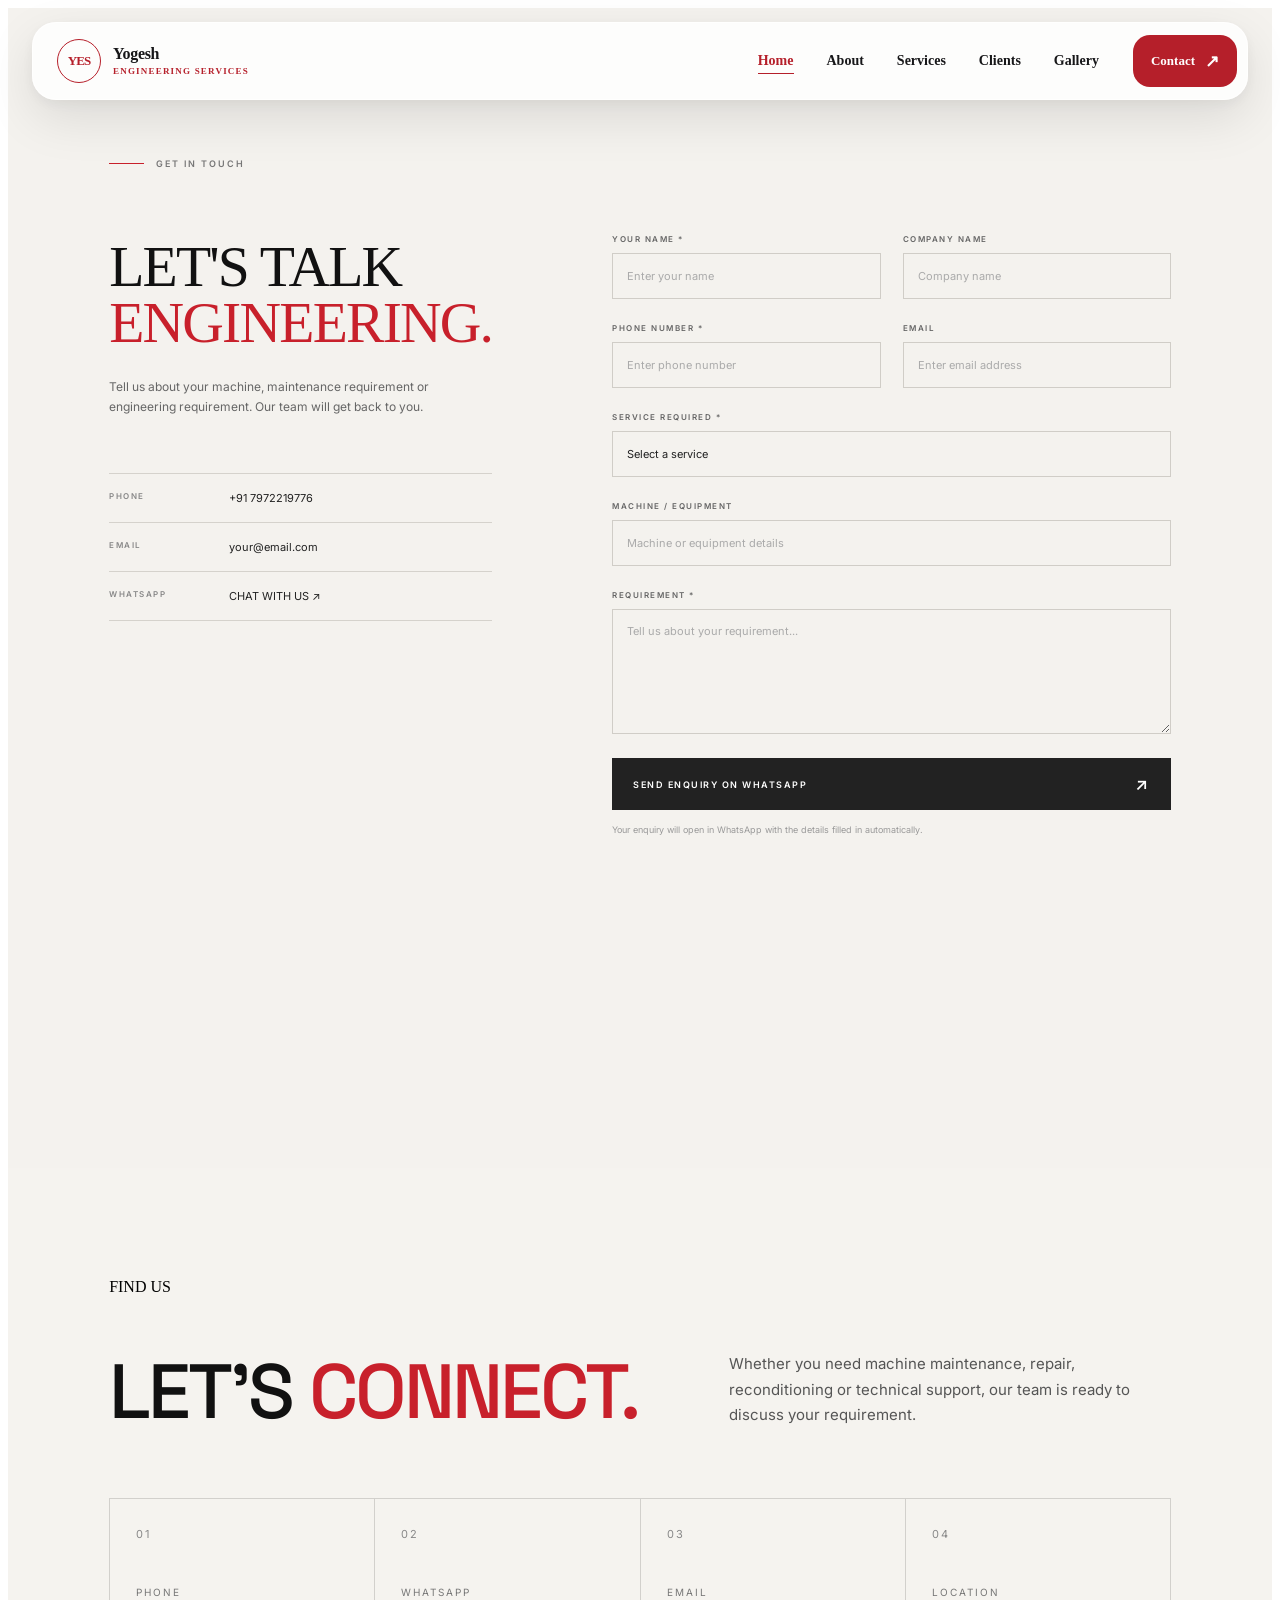
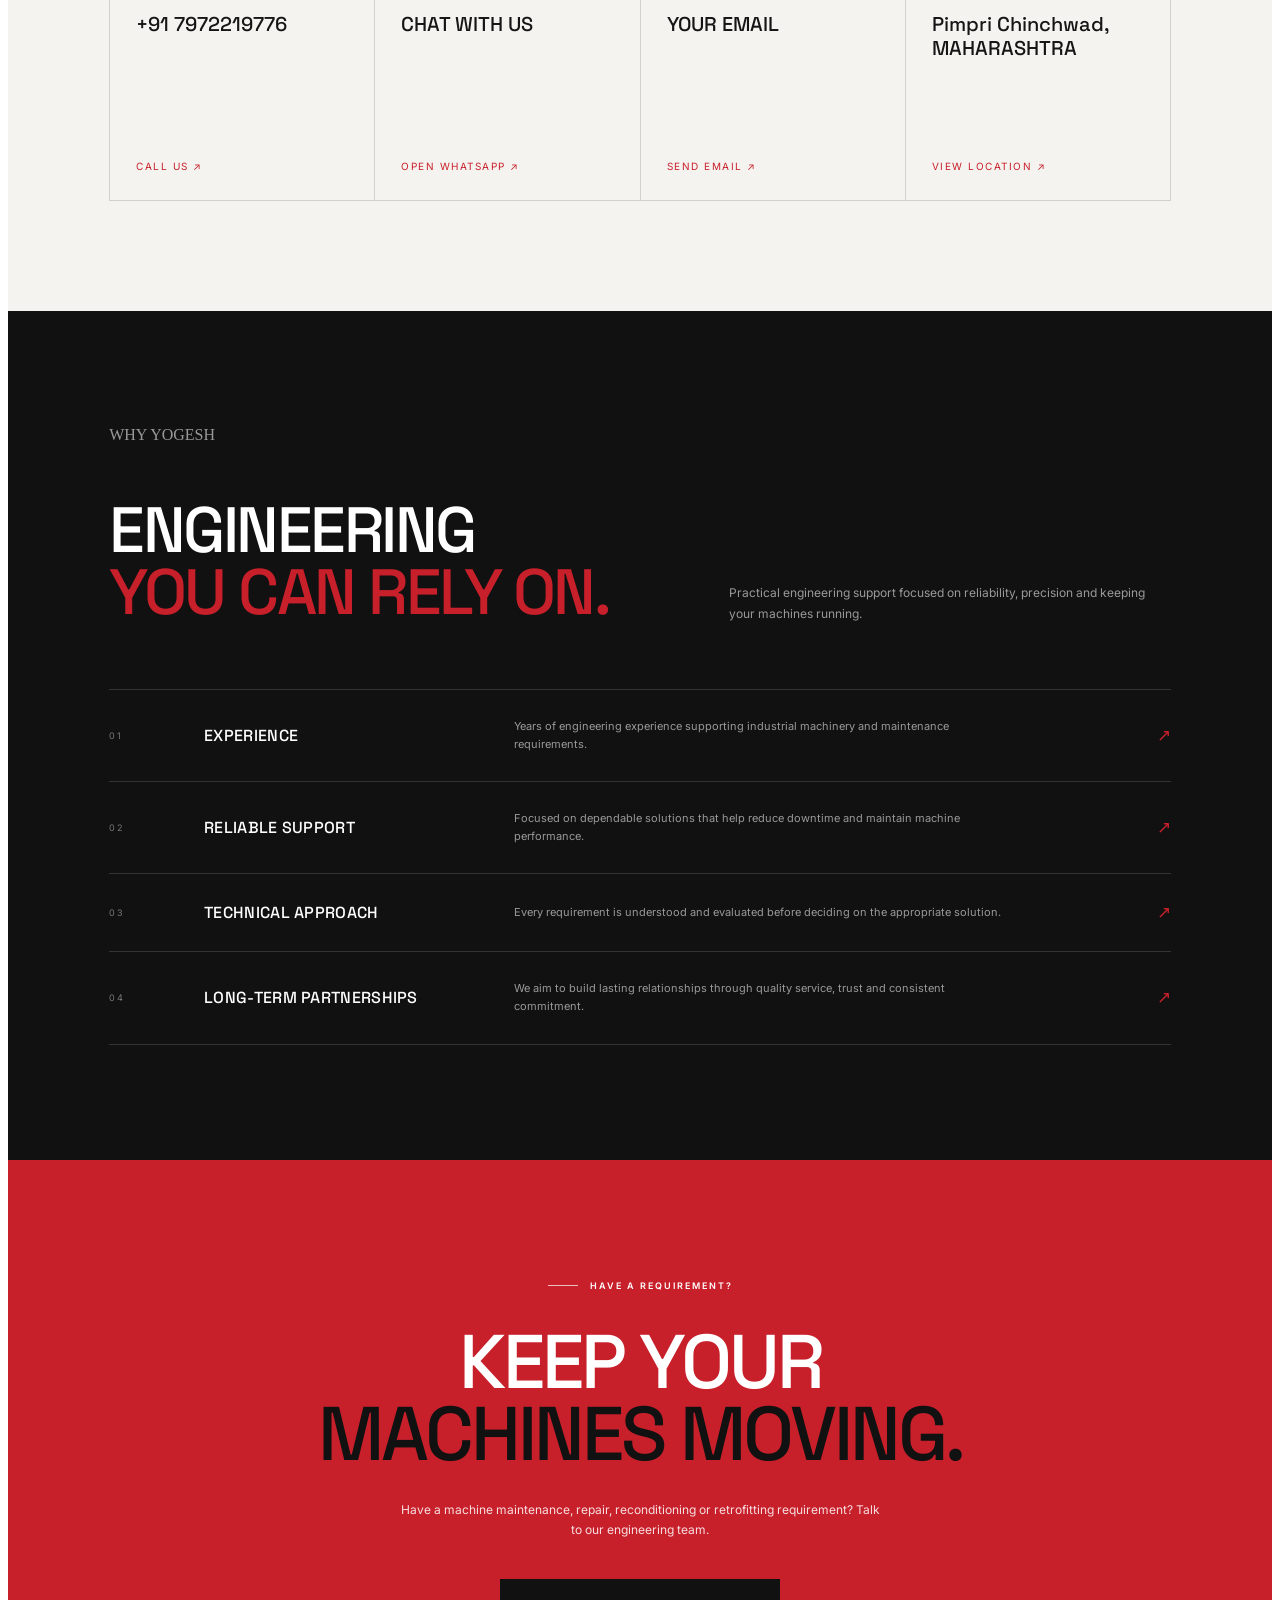
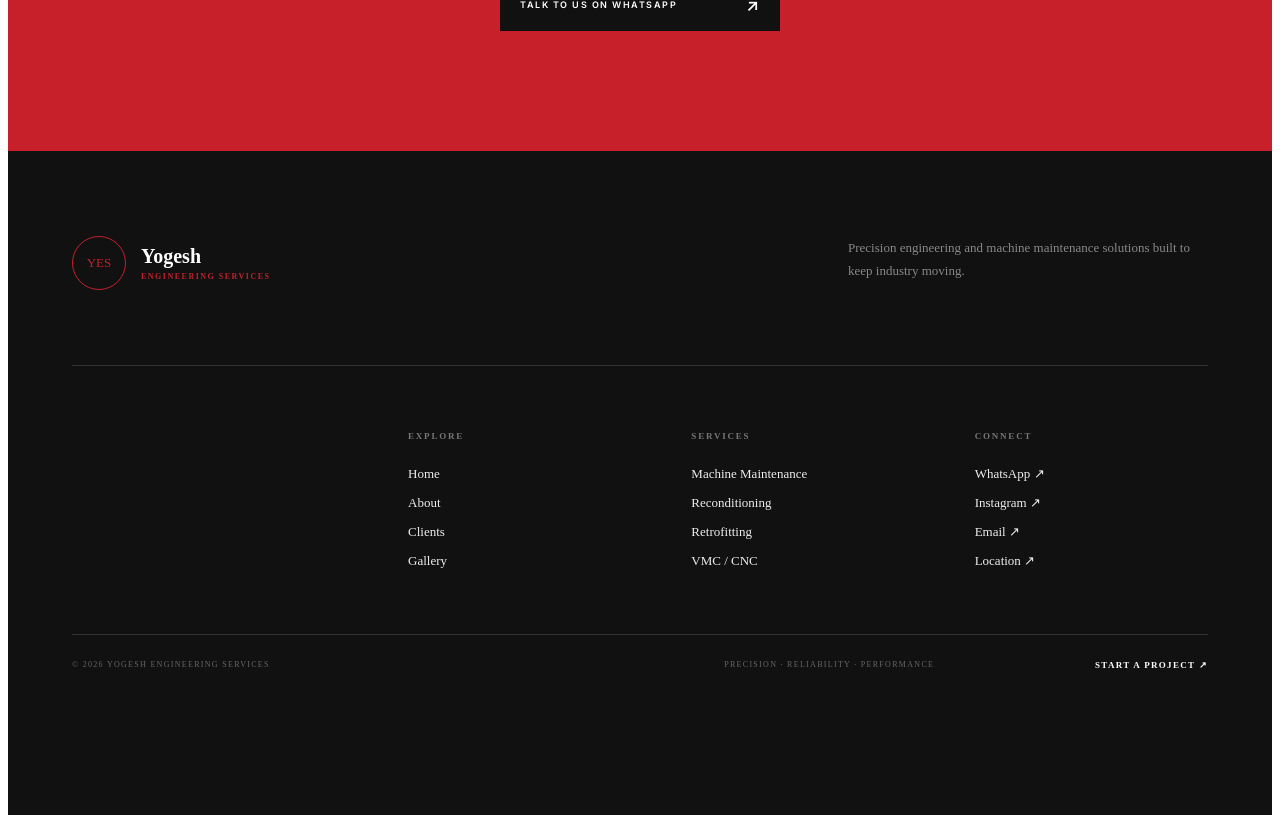
<file: contact.html>
<!DOCTYPE html>
<html lang="en">

<head>

    <meta charset="UTF-8">

    <meta
        name="viewport"
        content="width=device-width, initial-scale=1.0"
    >

    <meta
        name="description"
        content="Yogesh Engineering Services - Engineering maintenance, machine repair, reconditioning and retrofitting solutions."
    >

    <title>Yogesh Engineering Services | Industrial Engineering Solutions</title>

    <!-- Google Fonts -->
    <link rel="preconnect" href="https://fonts.googleapis.com">
    <link rel="preconnect" href="https://fonts.gstatic.com" crossorigin>

    <link
        href="https://fonts.googleapis.com/css2?family=Inter:wght@400;500;600;700&family=Space+Grotesk:wght@400;500;600;700&display=swap"
        rel="stylesheet"
    >

    <!-- Navbar CSS -->
    <link rel="stylesheet" href="css/navbar.css">

    <!-- Home CSS -->
    <link rel="stylesheet" href="css/contact.css">
     <link rel="stylesheet" href="css/footer.css">

</head>


<body>

    <!-- =========================
         NAVBAR
    ========================== -->

   <!-- =========================
     PREMIUM NAVBAR
========================= -->
<header class="site-header">
    <nav class="floating-navbar">

        <!-- Logo -->
        <a href="index.html" class="brand">
            <span class="brand-mark">YES</span>

            <span class="brand-name">
                <strong>Yogesh</strong>
                <small>Engineering Services</small>
            </span>
        </a>


        <!-- Desktop Navigation -->
        <div class="desktop-nav">

            <a href="index.html" class="nav-link active">
                Home
            </a>

            <a href="about.html" class="nav-link">
                About
            </a>

            <a href="services.html" class="nav-link">
                Services
            </a>

            <a href="clients.html" class="nav-link">
                Clients
            </a>

            <a href="gallery.html" class="nav-link">
                Gallery
            </a>

        </div>


        <!-- Desktop CTA -->
        <a href="contact.html" class="nav-cta">
            <span>Contact</span>
            <span class="cta-arrow">↗</span>
        </a>


        <!-- Mobile Menu Button -->
        <button
            class="mobile-menu-button"
            id="mobileMenuButton"
            aria-label="Open navigation"
            aria-expanded="false"
        >
            <span></span>
            <span></span>
            <span></span>
        </button>

    </nav>
</header>


<!-- =========================
     MOBILE FULLSCREEN MENU
========================= -->
<div class="mobile-menu" id="mobileMenu">

    <div class="mobile-menu-inner">

       


        <!-- Links -->
        <div class="mobile-nav-links">

            <a href="index.html" class="mobile-nav-link">
                <span class="mobile-link-number">01</span>
                <span>Home</span>
                <span class="mobile-link-arrow">↗</span>
            </a>

            <a href="about.html" class="mobile-nav-link">
                <span class="mobile-link-number">02</span>
                <span>About</span>
                <span class="mobile-link-arrow">↗</span>
            </a>

            <a href="services.html" class="mobile-nav-link">
                <span class="mobile-link-number">03</span>
                <span>Services</span>
                <span class="mobile-link-arrow">↗</span>
            </a>

            <a href="clients.html" class="mobile-nav-link">
                <span class="mobile-link-number">04</span>
                <span>Clients</span>
                <span class="mobile-link-arrow">↗</span>
            </a>

            <a href="gallery.html" class="mobile-nav-link">
                <span class="mobile-link-number">05</span>
                <span>Gallery</span>
                <span class="mobile-link-arrow">↗</span>
            </a>

            <a href="contact.html" class="mobile-nav-link">
                <span class="mobile-link-number">06</span>
                <span>Contact</span>
                <span class="mobile-link-arrow">↗</span>
            </a>

        </div>


        <!-- Bottom CTA -->
        <div class="mobile-menu-bottom">

            <div>
                <span class="bottom-label">
                    READY TO GET STARTED?
                </span>

                <p>
                    Let's keep your machines moving.
                </p>
            </div>

            <a href="contact.html" class="mobile-contact-button">
                Request Service
                <span>↗</span>
            </a>

        </div>

    </div>

</div>

    <!-- =========================
         MAIN CONTENT
    ========================== -->

    <main>

        <!-- HERO -->
       <main>

<!-- =====================================================
     01. CONTACT / ENQUIRY
===================================================== -->

<section class="contact-enquiry">

    <div class="contact-container">

        <!-- Section Label -->
        <div class="section-label">
            <span></span>
            GET IN TOUCH
        </div>


        <div class="contact-enquiry-grid">

            <!-- =========================
                 LEFT : INTRO
            ========================== -->

            <div class="contact-intro">

                <h1>
                    LET'S TALK
                    <span>ENGINEERING.</span>
                </h1>

                <p>
                    Tell us about your machine, maintenance
                    requirement or engineering requirement.
                    Our team will get back to you.
                </p>


                <div class="contact-details">

                    <!-- PHONE -->
                    <div class="contact-detail">

                        <span>PHONE</span>

                        <a href="tel:+917972219776">
                            +91 7972219776
                        </a>

                    </div>


                    <!-- EMAIL -->
                    <div class="contact-detail">

                        <span>EMAIL</span>

                        <a href="mailto:your@email.com">
                            your@email.com
                        </a>

                    </div>


                    <!-- WHATSAPP -->
                    <div class="contact-detail">

                        <span>WHATSAPP</span>

                        <a
                            href="https://wa.me/917972219776"
                            target="_blank"
                            rel="noopener noreferrer"
                        >
                            CHAT WITH US ↗
                        </a>

                    </div>

                </div>

            </div>


            <!-- =========================
                 RIGHT : ENQUIRY FORM
            ========================== -->

            <form
                class="enquiry-form"
                id="whatsappEnquiryForm"
            >

                <!-- NAME + COMPANY -->

                <div class="form-row">

                    <div class="form-group">

                        <label for="name">
                            YOUR NAME *
                        </label>

                        <input
                            type="text"
                            id="name"
                            name="name"
                            placeholder="Enter your name"
                            required
                        >

                    </div>


                    <div class="form-group">

                        <label for="company">
                            COMPANY NAME
                        </label>

                        <input
                            type="text"
                            id="company"
                            name="company"
                            placeholder="Company name"
                        >

                    </div>

                </div>


                <!-- PHONE + EMAIL -->

                <div class="form-row">

                    <div class="form-group">

                        <label for="phone">
                            PHONE NUMBER *
                        </label>

                        <input
                            type="tel"
                            id="phone"
                            name="phone"
                            placeholder="Enter phone number"
                            required
                        >

                    </div>


                    <div class="form-group">

                        <label for="email">
                            EMAIL
                        </label>

                        <input
                            type="email"
                            id="email"
                            name="email"
                            placeholder="Enter email address"
                        >

                    </div>

                </div>


                <!-- SERVICE -->

                <div class="form-group">

                    <label for="service">
                        SERVICE REQUIRED *
                    </label>

                    <select
                        id="service"
                        name="service"
                        required
                    >

                        <option value="">
                            Select a service
                        </option>

                        <option value="Machine Maintenance">
                            Machine Maintenance
                        </option>

                        <option value="Machine Repair">
                            Machine Repair
                        </option>

                        <option value="Reconditioning">
                            Reconditioning
                        </option>

                        <option value="Retrofitting">
                            Retrofitting
                        </option>

                        <option value="VMC / CNC">
                            VMC / CNC
                        </option>

                        <option value="Other Engineering Requirement">
                            Other Engineering Requirement
                        </option>

                    </select>

                </div>


                <!-- MACHINE -->

                <div class="form-group">

                    <label for="machine">
                        MACHINE / EQUIPMENT
                    </label>

                    <input
                        type="text"
                        id="machine"
                        name="machine"
                        placeholder="Machine or equipment details"
                    >

                </div>


                <!-- REQUIREMENT -->

                <div class="form-group">

                    <label for="message">
                        REQUIREMENT *
                    </label>

                    <textarea
                        id="message"
                        name="message"
                        rows="5"
                        placeholder="Tell us about your requirement..."
                        required
                    ></textarea>

                </div>


                <!-- SUBMIT -->

                <button
                    type="submit"
                    class="whatsapp-submit"
                >

                    SEND ENQUIRY ON WHATSAPP

                    <span>↗</span>

                </button>


                <p class="form-note">
                    Your enquiry will open in WhatsApp with
                    the details filled in automatically.
                </p>

            </form>

        </div>

    </div>

</section>

           <!-- =====================================================
     02. CONTACT DETAILS
===================================================== -->

<section class="contact-details-section">

    <div class="contact-container">

        <!-- Section Label -->

        <div class="section-label">

            <span></span>

            FIND US

        </div>


        <div class="contact-details-header">

            <h2>
                LET'S
                <span>CONNECT.</span>
            </h2>

            <p>
                Whether you need machine maintenance,
                repair, reconditioning or technical support,
                our team is ready to discuss your requirement.
            </p>

        </div>


        <!-- CONTACT CARDS -->

        <div class="contact-info-grid">


            <!-- PHONE -->

            <div class="contact-info-card">

                <span class="contact-info-number">
                    01
                </span>

                <span class="contact-info-label">
                    PHONE
                </span>

                <h3>
                    +91 7972219776
                </h3>

                <a href="tel:+917972219776">
                    CALL US ↗
                </a>

            </div>


            <!-- WHATSAPP -->

            <div class="contact-info-card">

                <span class="contact-info-number">
                    02
                </span>

                <span class="contact-info-label">
                    WHATSAPP
                </span>

                <h3>
                    CHAT WITH US
                </h3>

                <a
                    href="https://wa.me/917972219776"
                    target="_blank"
                    rel="noopener"
                >
                    OPEN WHATSAPP ↗
                </a>

            </div>


            <!-- EMAIL -->

            <div class="contact-info-card">

                <span class="contact-info-number">
                    03
                </span>

                <span class="contact-info-label">
                    EMAIL
                </span>

                <h3>
                    YOUR EMAIL
                </h3>

                <a href="mailto:your@email.com">
                    SEND EMAIL ↗
                </a>

            </div>


            <!-- LOCATION -->

            <div class="contact-info-card">

                <span class="contact-info-number">
                    04
                </span>

                <span class="contact-info-label">
                    LOCATION
                </span>

                <h3>
                    Pimpri Chinchwad, MAHARASHTRA
                </h3>

                <a href="#">
                    VIEW LOCATION ↗
                </a>

            </div>


        </div>

    </div>

</section>

           <!-- =====================================================
     03. WHY CHOOSE US
===================================================== -->

<section class="contact-why-us">

    <div class="contact-container">

        <!-- Section Label -->

        <div class="section-label">

            <span></span>

            WHY YOGESH

        </div>


        <div class="why-us-header">

            <h2>
                ENGINEERING
                <span>YOU CAN RELY ON.</span>
            </h2>

            <p>
                Practical engineering support focused on
                reliability, precision and keeping your
                machines running.
            </p>

        </div>


        <!-- FEATURES -->

        <div class="why-us-list">


            <div class="why-us-item">

                <span class="why-us-number">
                    01
                </span>

                <div class="why-us-content">

                    <h3>
                        EXPERIENCE
                    </h3>

                    <p>
                        Years of engineering experience
                        supporting industrial machinery
                        and maintenance requirements.
                    </p>

                </div>

                <span class="why-us-arrow">
                    ↗
                </span>

            </div>


            <div class="why-us-item">

                <span class="why-us-number">
                    02
                </span>

                <div class="why-us-content">

                    <h3>
                        RELIABLE SUPPORT
                    </h3>

                    <p>
                        Focused on dependable solutions
                        that help reduce downtime and
                        maintain machine performance.
                    </p>

                </div>

                <span class="why-us-arrow">
                    ↗
                </span>

            </div>


            <div class="why-us-item">

                <span class="why-us-number">
                    03
                </span>

                <div class="why-us-content">

                    <h3>
                        TECHNICAL APPROACH
                    </h3>

                    <p>
                        Every requirement is understood
                        and evaluated before deciding on
                        the appropriate solution.
                    </p>

                </div>

                <span class="why-us-arrow">
                    ↗
                </span>

            </div>


            <div class="why-us-item">

                <span class="why-us-number">
                    04
                </span>

                <div class="why-us-content">

                    <h3>
                        LONG-TERM PARTNERSHIPS
                    </h3>

                    <p>
                        We aim to build lasting relationships
                        through quality service, trust and
                        consistent commitment.
                    </p>

                </div>

                <span class="why-us-arrow">
                    ↗
                </span>

            </div>


        </div>

    </div>

</section>
           <!-- =====================================================
     04. CONTACT CTA
===================================================== -->

<section class="contact-cta">

    <div class="contact-cta-container">

        <div class="contact-cta-label">

            <span></span>

            HAVE A REQUIREMENT?

        </div>


        <h2>
            KEEP YOUR
            <span>MACHINES MOVING.</span>
        </h2>


        <p>
            Have a machine maintenance, repair,
            reconditioning or retrofitting requirement?
            Talk to our engineering team.
        </p>


        <a
            href="https://wa.me/917972219776"
            class="contact-cta-button"
            target="_blank"
            rel="noopener noreferrer"
        >

            TALK TO US ON WHATSAPP

            <span>↗</span>

        </a>

    </div>

</section>
        <!-- =====================================================
     FOOTER
===================================================== -->

<footer class="site-footer">

    <div class="footer-container">

        <!-- TOP -->

        <div class="footer-top">

            <div class="footer-brand">

                <div class="footer-logo">
                    YES
                </div>

                <div class="footer-brand-name">
                    <strong>Yogesh</strong>
                    <span>ENGINEERING SERVICES</span>
                </div>

            </div>


            <p class="footer-tagline">
                Precision engineering and machine
                maintenance solutions built to keep
                industry moving.
            </p>

        </div>


        <!-- LINKS -->

        <div class="footer-links">


            <!-- EXPLORE -->

            <div class="footer-column">

                <h4>EXPLORE</h4>

                <a href="index.html">Home</a>

                <a href="about.html">About</a>

                <a href="clients.html">Clients</a>

                <a href="gallery.html">Gallery</a>

            </div>


            <!-- SERVICES -->

            <div class="footer-column">

                <h4>SERVICES</h4>

                <a href="services.html">
                    Machine Maintenance
                </a>

                <a href="services.html">
                    Reconditioning
                </a>

                <a href="services.html">
                    Retrofitting
                </a>

                <a href="services.html">
                    VMC / CNC
                </a>

            </div>


            <!-- CONNECT -->

            <div class="footer-column">

                <h4>CONNECT</h4>

                <a href="#">
                    WhatsApp ↗
                </a>

                <a href="#">
                    Instagram ↗
                </a>

                <a href="contact.html">
                    Email ↗
                </a>

                <a href="contact.html">
                    Location ↗
                </a>

            </div>


        </div>


        <!-- BOTTOM -->

        <div class="footer-bottom">

            <span>
                © 2026 YOGESH ENGINEERING SERVICES
            </span>

            <span>
                PRECISION · RELIABILITY · PERFORMANCE
            </span>

            <a href="contact.html">
                START A PROJECT ↗
            </a>

        </div>

    </div>

</footer>

    </main>


    <!-- =========================
         FOOTER
    ========================== -->

    <footer class="site-footer">

        <!-- Footer will go here -->

    </footer>


    <!-- =========================
         JAVASCRIPT
    ========================== -->

    <script src="js/script.js"></script>

</body>

</html>
</file>
<file: css/navbar.css>
/* =========================================================
   YOGESH ENGINEERING SERVICES
   PREMIUM FLOATING NAVBAR
========================================================= */


/* ---------- ROOT ---------- */

:root {
    --nav-red: #b51f2a;
    --nav-red-dark: #921822;

    --nav-white: rgba(255, 255, 255, 0.82);
    --nav-border: rgba(255, 255, 255, 0.65);

    --nav-text: #171719;
    --nav-muted: #66666b;

    --nav-shadow:
        0 18px 50px rgba(0, 0, 0, 0.10),
        0 4px 15px rgba(0, 0, 0, 0.05);
}


/* =========================================================
   HEADER
========================================================= */

.site-header {
    position: fixed;
    top: 22px;
    left: 0;
    width: 100%;

    z-index: 1000;

    pointer-events: none;
}


/* =========================================================
   FLOATING NAVBAR
========================================================= */

.floating-navbar {
    width: min(1180px, calc(100% - 50px));
    height: 76px;

    margin: 0 auto;

    display: flex;
    align-items: center;

    padding: 0 10px 0 24px;

    background: var(--nav-white);

    border: 1px solid var(--nav-border);

    border-radius: 24px;

    box-shadow: var(--nav-shadow);

    backdrop-filter: blur(20px);
    -webkit-backdrop-filter: blur(20px);

    pointer-events: auto;

    transition:
        width 0.4s ease,
        background 0.4s ease,
        box-shadow 0.4s ease;
}


/* =========================================================
   BRAND
========================================================= */

.brand {
    display: flex;
    align-items: center;
    gap: 12px;

    text-decoration: none;

    color: var(--nav-text);

    flex-shrink: 0;
}


/* YES logo mark */

.brand-mark {
    width: 42px;
    height: 42px;

    display: flex;
    align-items: center;
    justify-content: center;

    border: 1.5px solid var(--nav-red);

    border-radius: 50%;

    color: var(--nav-red);

    font-family: Georgia, serif;
    font-size: 13px;
    font-weight: 700;

    letter-spacing: -1px;
}


/* Company name */

.brand-name {
    display: flex;
    flex-direction: column;

    line-height: 1.05;
}

.brand-name strong {
    font-size: 16px;
    font-weight: 750;

    letter-spacing: -0.3px;
}

.brand-name small {
    margin-top: 4px;

    font-size: 9px;
    font-weight: 600;

    color: var(--nav-red);

    letter-spacing: 1.2px;
    text-transform: uppercase;
}


/* =========================================================
   DESKTOP NAVIGATION
========================================================= */

.desktop-nav {
    display: flex;
    align-items: center;

    gap: 5px;

    margin-left: auto;
    margin-right: 20px;
}


.nav-link {
    position: relative;

    padding: 10px 14px;

    color: var(--nav-text);

    text-decoration: none;

    font-size: 14px;
    font-weight: 550;

    border-radius: 12px;

    transition:
        color 0.3s ease,
        background 0.3s ease;
}


.nav-link::after {
    content: "";

    position: absolute;

    left: 14px;
    right: 14px;
    bottom: 5px;

    height: 1.5px;

    background: var(--nav-red);

    transform: scaleX(0);
    transform-origin: center;

    transition: transform 0.3s ease;
}


.nav-link:hover {
    color: var(--nav-red);
}


.nav-link:hover::after,
.nav-link.active::after {
    transform: scaleX(1);
}


.nav-link.active {
    color: var(--nav-red);
}


/* =========================================================
   CONTACT BUTTON
========================================================= */

.nav-cta {
    height: 52px;

    display: flex;
    align-items: center;
    gap: 10px;

    padding: 0 18px;

    border-radius: 17px;

    background: var(--nav-red);

    color: white;

    text-decoration: none;

    font-size: 13px;
    font-weight: 650;

    transition:
        background 0.3s ease,
        transform 0.3s ease,
        box-shadow 0.3s ease;
}


.nav-cta:hover {
    background: var(--nav-red-dark);

    transform: translateY(-2px);

    box-shadow:
        0 10px 25px rgba(181, 31, 42, 0.22);
}


.cta-arrow {
    font-size: 17px;

    transition: transform 0.3s ease;
}


.nav-cta:hover .cta-arrow {
    transform: translate(2px, -2px);
}


/* =========================================================
   MOBILE MENU BUTTON
========================================================= */

.mobile-menu-button {
    display: none;

    width: 50px;
    height: 50px;

    margin-left: auto;

    padding: 0;

    border: 0;

    background: transparent;

    cursor: pointer;

    position: relative;
}


.mobile-menu-button span {
    position: absolute;

    left: 13px;

    width: 24px;
    height: 1.5px;

    background: var(--nav-red);

    transition:
        transform 0.4s ease,
        top 0.4s ease,
        opacity 0.3s ease;
}


.mobile-menu-button span:nth-child(1) {
    top: 18px;
}

.mobile-menu-button span:nth-child(2) {
    top: 25px;
}

.mobile-menu-button span:nth-child(3) {
    top: 32px;
}


/* Menu → X */

.mobile-menu-button.active span:nth-child(1) {
    top: 25px;

    transform: rotate(45deg);
}

.mobile-menu-button.active span:nth-child(2) {
    opacity: 0;
}

.mobile-menu-button.active span:nth-child(3) {
    top: 25px;

    transform: rotate(-45deg);
}


/* =========================================================
   MOBILE FULLSCREEN MENU
========================================================= */

.mobile-menu {
    position: fixed;

    inset: 0;

    z-index: 900;

    background: rgba(12, 12, 14, 0.97);

    color: white;

    visibility: hidden;

    opacity: 0;

    clip-path: inset(0 0 100% 0);

    transition:
        clip-path 0.65s cubic-bezier(0.77, 0, 0.175, 1),
        opacity 0.3s ease,
        visibility 0.65s ease;
}


.mobile-menu.open {
    visibility: visible;

    opacity: 1;

    clip-path: inset(0 0 0 0);
}


/* Inner */

.mobile-menu-inner {
    width: 100%;
    height: 100%;

    padding:
        125px
        30px
        30px;

    display: flex;
    flex-direction: column;
}


/* =========================================================
   MOBILE MENU TOP
========================================================= */

.mobile-menu-top {
    display: flex;
    align-items: center;
    justify-content: space-between;

    margin-bottom: 30px;

    color: rgba(255, 255, 255, 0.5);

    font-size: 10px;

    letter-spacing: 2px;
}


.menu-status {
    display: flex;
    align-items: center;
    gap: 7px;
}


.status-dot {
    width: 6px;
    height: 6px;

    border-radius: 50%;

    background: var(--nav-red);
}


/* =========================================================
   MOBILE LINKS
========================================================= */

.mobile-nav-links {
    display: flex;
    flex-direction: column;

    flex: 1;

    overflow-y: auto;
}

.mobile-nav-link {
    position: relative;

    display: grid;

    grid-template-columns: 40px 1fr 30px;

    align-items: center;

     padding: 12px 0;

    border-bottom: 1px solid rgba(255, 255, 255, 0.10);

    color: white;

    text-decoration: none;

   font-size: 20px;

    font-weight: 600;

    letter-spacing: -1px;

    transition:
        color 0.3s ease,
        padding-left 0.3s ease;
}


.mobile-nav-link:first-child {
    border-top: 1px solid rgba(255, 255, 255, 0.10);
}


.mobile-nav-link:hover {
    color: var(--nav-red);

    padding-left: 10px;
}


.mobile-link-number {
    font-size: 10px;

    font-weight: 500;

    letter-spacing: 0;

    color: rgba(255, 255, 255, 0.35);
}


.mobile-link-arrow {
    font-size: 24px;

    color: rgba(255, 255, 255, 0.35);

    transition: transform 0.3s ease;
}


.mobile-nav-link:hover .mobile-link-arrow {
    transform: translate(4px, -4px);

    color: var(--nav-red);
}


/* =========================================================
   MOBILE BOTTOM
========================================================= */

.mobile-menu-bottom {
    display: flex;
    align-items: flex-end;
    justify-content: space-between;

    gap: 25px;

    padding-top: 25px;
}


.bottom-label {
    font-size: 9px;

    color: rgba(255, 255, 255, 0.4);

    letter-spacing: 1.5px;
}


.mobile-menu-bottom p {
    margin: 7px 0 0;

    color: rgba(255, 255, 255, 0.8);

    font-size: 13px;
}


.mobile-contact-button {
    display: flex;
    align-items: center;
    gap: 15px;

    padding: 15px 18px;

    background: var(--nav-red);

    border-radius: 14px;

    color: white;

    text-decoration: none;

    white-space: nowrap;

    font-size: 12px;
    font-weight: 650;
}


.mobile-contact-button span {
    font-size: 17px;
}


/* =========================================================
   TABLET
========================================================= */

@media (max-width: 1050px) {

    .desktop-nav {
        gap: 0;
        margin-right: 10px;
    }

    .nav-link {
        padding-left: 9px;
        padding-right: 9px;
    }

    .nav-link::after {
        left: 9px;
        right: 9px;
    }

    .nav-cta {
        padding: 0 14px;
    }
}


/* =========================================================
   MOBILE
========================================================= */

@media (max-width: 768px) {

    .site-header {
        top: 14px;
    }

    .floating-navbar {
        width: calc(100% - 28px);

        height: 66px;

        padding: 0 8px 0 15px;

        border-radius: 20px;
    }


    .brand {
        gap: 9px;
    }


    .brand-mark {
        width: 36px;
        height: 36px;

        font-size: 11px;
    }


    .brand-name strong {
        font-size: 14px;
    }


    .brand-name small {
        font-size: 7px;

        letter-spacing: 1px;
    }


    .desktop-nav,
    .nav-cta {
        display: none;
    }


    .mobile-menu-button {
        display: block;
    }


    .mobile-menu-inner {
        padding:
            105px
            22px
            22px;
    }


    .mobile-menu-bottom {
        align-items: center;
    }


    .mobile-menu-bottom p {
        max-width: 190px;
    }

}


/* =========================================================
   SMALL PHONES
========================================================= */

@media (max-width: 420px) {

    .mobile-menu-inner {
        padding:
            95px
            18px
            18px;
    }

    .mobile-nav-link {
        padding: 11px 0;

        font-size: 25px;
        letter-spacing: -0.8px;
    }

    .mobile-menu-bottom {
        gap: 12px;
    }

    .mobile-menu-bottom p {
        font-size: 11px;
    }

    .mobile-contact-button {
        padding: 13px 14px;

        font-size: 10px;
    }

}

/* =========================================================
   MOBILE MENU — FINAL ALIGNMENT
========================================================= */

@media (max-width: 768px) {

    .mobile-nav-link {
        width: 100%;
        max-width: 100%;

        box-sizing: border-box;

        display: grid;

        grid-template-columns: 40px minmax(0, 1fr) 24px;

        align-items: center;

        padding: 10px 4px 10px 0 !important;

        font-size: 22px !important;
        line-height: 1.2 !important;
        letter-spacing: -0.5px !important;
    }

    .mobile-link-arrow {
        width: 24px;

        display: flex;
        align-items: center;
        justify-content: flex-end;

        font-size: 18px !important;

        transform: none;
    }

    .mobile-nav-link:hover .mobile-link-arrow {
        transform: translate(0, -3px);
    }

}


@media (max-width: 420px) {

    .mobile-nav-link {
        grid-template-columns: 36px minmax(0, 1fr) 22px;

        padding-right: 2px !important;

        font-size: 22px !important;
    }

    .mobile-link-arrow {
        width: 22px;

        font-size: 17px !important;
    }

}
</file>
<file: css/home.css>
/* =========================================================
   YOGESH ENGINEERING SERVICES
   HOME PAGE
   HERO SECTION
========================================================= */


/* =========================================================
   HERO
========================================================= */

.hero {

    position: relative;

    width: 100%;

    height: 100vh;

    min-height: 650px;

    overflow: hidden;

    display: flex;

    align-items: center;

    justify-content: center;

    background: #111;

}


/* =========================================================
   BACKGROUND VIDEO
========================================================= */

.hero-video {

    position: absolute;

    top: 0;
    left: 0;

    width: 100%;
    height: 100%;

    object-fit: cover;

    object-position: center;

    z-index: 0;

}


/* =========================================================
   VIDEO OVERLAY
========================================================= */

.hero-overlay {

    position: absolute;

    inset: 0;

    z-index: 1;

    background:
        linear-gradient(
            180deg,
            rgba(0, 0, 0, 0.35) 0%,
            rgba(0, 0, 0, 0.45) 45%,
            rgba(0, 0, 0, 0.68) 100%
        );

}


/* Slight cinematic side darkness */

.hero-overlay::after {

    content: "";

    position: absolute;

    inset: 0;

    background:
        radial-gradient(
            circle at center,
            transparent 20%,
            rgba(0, 0, 0, 0.25) 100%
        );

}


/* =========================================================
   HERO CONTENT
========================================================= */

.hero-content {

    position: relative;

    z-index: 2;

    width: 90%;

    max-width: 1100px;

    margin: 0 auto;

    padding-top: 70px;

    display: flex;

    flex-direction: column;

    align-items: center;

    text-align: center;

}


/* =========================================================
   EYEBROW
========================================================= */

.hero-eyebrow {

    display: flex;

    align-items: center;

    justify-content: center;

    gap: 10px;

    margin-bottom: 28px;

    color:
        rgba(255, 255, 255, 0.78);

    font-size: 10px;

    font-weight: 600;

    letter-spacing: 2px;

    text-transform: uppercase;

}


.hero-eyebrow-line {

    width: 28px;

    height: 1px;

    background: #c3212c;

}


.hero-eyebrow-dot {

    width: 5px;

    height: 5px;

    border-radius: 50%;

    background: #c3212c;

    box-shadow:
        0 0 0 4px
        rgba(195, 33, 44, 0.15);

}


/* =========================================================
   MAIN TITLE
========================================================= */

.hero-title {

    margin: 0;

    color: #fff;

    font-family:
        "Space Grotesk",
        Arial,
        sans-serif;

   font-size: clamp(48px, 6vw, 84px);

    font-weight: 700;

    line-height: 0.88;

    letter-spacing: -4px;

    text-transform: uppercase;

}


/* Red word */

.hero-title span {

    display: block;

    color: #c3212c;

}


/* =========================================================
   DESCRIPTION
========================================================= */

.hero-description {

    max-width: 570px;

    margin:
        32px
        auto
        0;

    color:
        rgba(255, 255, 255, 0.76);

    font-size: 15px;

    line-height: 1.7;

    font-weight: 400;

}


/* =========================================================
   CTA
========================================================= */

.hero-cta {

    display: inline-flex;

    align-items: center;

    justify-content: center;

    gap: 22px;

    height: 54px;

    margin-top: 32px;

    padding:
        0
        22px;

    border:
        1px solid
        rgba(255, 255, 255, 0.5);

    border-radius: 30px;

    background:
        rgba(255, 255, 255, 0.08);

    backdrop-filter: blur(10px);

    -webkit-backdrop-filter: blur(10px);

    color: #fff;

    text-decoration: none;

    font-size: 10px;

    font-weight: 650;

    letter-spacing: 1.2px;

    transition:
        background 0.3s ease,
        border-color 0.3s ease,
        transform 0.3s ease;

}


.hero-cta:hover {

    background: #c3212c;

    border-color: #c3212c;

    transform: translateY(-3px);

}


.hero-cta-arrow {

    font-size: 18px;

    line-height: 1;

    transition:
        transform 0.3s ease;

}


.hero-cta:hover .hero-cta-arrow {

    transform:
        translate(3px, -3px);

}


/* =========================================================
   BOTTOM LEFT INFORMATION
========================================================= */

.hero-bottom-left {

    position: absolute;

    left: 5vw;

    bottom: 35px;

    z-index: 3;

    display: flex;

    flex-direction: column;

    gap: 5px;

}


.hero-bottom-number {

    color: #fff;

    font-size: 13px;

    font-weight: 700;

    letter-spacing: 1px;

}


.hero-bottom-text {

    color:
        rgba(255, 255, 255, 0.55);

    font-size: 8px;

    font-weight: 600;

    letter-spacing: 1.5px;

}


/* =========================================================
   BOTTOM RIGHT SCROLL
========================================================= */

.hero-bottom-right {

    position: absolute;

    right: 5vw;

    bottom: 35px;

    z-index: 3;

    display: flex;

    align-items: center;

    gap: 13px;

}


.hero-scroll-text {

    color:
        rgba(255, 255, 255, 0.65);

    font-size: 8px;

    font-weight: 600;

    letter-spacing: 1.7px;

}


.hero-scroll-line {

    width: 55px;

    height: 1px;

    background:
        rgba(255, 255, 255, 0.65);

}


.hero-scroll-arrow {

    display: flex;

    align-items: center;

    justify-content: center;

    width: 25px;

    height: 25px;

    border:
        1px solid
        rgba(255, 255, 255, 0.45);

    border-radius: 50%;

    color: #fff;

    font-size: 12px;

    animation:
        scrollBounce 2s infinite;

}


/* =========================================================
   SCROLL ANIMATION
========================================================= */

@keyframes scrollBounce {

    0%,
    100% {

        transform: translateY(0);

    }

    50% {

        transform: translateY(5px);

    }

}


/* =========================================================
   HERO TEXT ANIMATION
========================================================= */

.hero-eyebrow {

    animation:
        heroFadeUp 1s ease both;

}


.hero-title {

    animation:
        heroFadeUp 1s ease 0.15s both;

}


.hero-description {

    animation:
        heroFadeUp 1s ease 0.3s both;

}


.hero-cta {

    animation:
        heroFadeUp 1s ease 0.45s both;

}


@keyframes heroFadeUp {

    from {

        opacity: 0;

        transform:
            translateY(25px);

    }

    to {

        opacity: 1;

        transform:
            translateY(0);

    }

}


/* =========================================================
   TABLET
========================================================= */

@media (max-width: 900px) {

    .hero-title {

        font-size:
            clamp(55px, 10vw, 90px);

        letter-spacing: -4px;

    }


    .hero-description {

        max-width: 500px;

        font-size: 14px;

    }

}


/* =========================================================
   MOBILE
========================================================= */

@media (max-width: 600px) {

    .hero {

        height: 100svh;

        min-height: 600px;

    }


    .hero-video {

        object-position: center;

    }


    .hero-overlay {

        background:
            linear-gradient(
                180deg,
                rgba(0, 0, 0, 0.42),
                rgba(0, 0, 0, 0.72)
            );

    }


    .hero-content {

        width: calc(100% - 32px);

        padding-top: 70px;

    }


    .hero-eyebrow {

        gap: 7px;

        margin-bottom: 22px;

        font-size: 7px;

        letter-spacing: 1.2px;

        flex-wrap: wrap;

    }


    .hero-eyebrow-line {

        width: 20px;

    }


    .hero-eyebrow-dot {

        width: 4px;

        height: 4px;

    }


  .hero-title {
    margin: 0;

    color: #fff;

    font-family:
        "Space Grotesk",
        Arial,
        sans-serif;

    font-size: clamp(48px, 6.2vw, 88px);

    font-weight: 700;

    line-height: 0.9;

    letter-spacing: -4px;

    text-transform: uppercase;
}


    .hero-description {

        max-width: 340px;

        margin-top: 23px;

        font-size: 12px;

        line-height: 1.65;

    }


    .hero-cta {

        height: 48px;

        margin-top: 25px;

        padding: 0 18px;

        gap: 16px;

        font-size: 9px;

        letter-spacing: 1px;

    }


    .hero-cta-arrow {

        font-size: 16px;

    }


    .hero-bottom-left {

        left: 20px;

        bottom: 25px;

    }


    .hero-bottom-right {

        right: 20px;

        bottom: 25px;

    }


    .hero-scroll-text {

        display: none;

    }


    .hero-scroll-line {

        width: 30px;

    }


    .hero-scroll-arrow {

        width: 23px;

        height: 23px;

    }


    .hero-bottom-number {

        font-size: 10px;

    }


    .hero-bottom-text {

        font-size: 6px;

        letter-spacing: 1px;

    }

}


/* =========================================================
   SMALL MOBILE
========================================================= */

@media (max-width: 380px) {

    .hero-title {

        font-size: 42px;

    }


    .hero-description {

        max-width: 300px;

        font-size: 11px;

    }


    .hero-content {

        padding-top: 60px;

    }

}

/* =========================================================
   WHY YOGESH
========================================================= */

.why-yogesh {

    position: relative;

    padding: 140px 5vw;

    background: #f4f3f0;

    color: #111;

}


.why-container {

    max-width: 1400px;

    margin: 0 auto;

}


/* =========================================================
   TOP
========================================================= */

.why-top {

    display: flex;

    align-items: center;

    justify-content: space-between;

    margin-bottom: 65px;

}


.why-label {

    display: flex;

    align-items: center;

    gap: 12px;

    font-size: 10px;

    font-weight: 700;

    letter-spacing: 2px;

}


.why-line {

    width: 35px;

    height: 1px;

    background: #c3212c;

}


.why-number {

    color: #777;

    font-size: 10px;

    letter-spacing: 1.5px;

}


/* =========================================================
   GRID
========================================================= */

.why-grid {

    display: grid;

    grid-template-columns:
        1.2fr
        0.8fr;

    gap: 100px;

    align-items: end;

}


.why-heading h2 {
    margin: 0;
    max-width: 720px;

    font-size: clamp(38px, 4.2vw, 62px);

    line-height: 0.92;

    letter-spacing: -2.5px;

    font-weight: 700;
}


.why-heading h2 span {

    display: block;

    color: #c3212c;

}


.why-text {

    max-width: 400px;

}


.why-text p {

    margin: 0;

    color: #555;

    font-size: 15px;

    line-height: 1.8;

}


.why-link {

    display: inline-flex;

    align-items: center;

    gap: 20px;

    margin-top: 35px;

    padding-bottom: 8px;

    border-bottom:
        1px solid #111;

    color: #111;

    text-decoration: none;

    font-size: 10px;

    font-weight: 700;

    letter-spacing: 1.3px;

    transition: color 0.3s ease;

}


.why-link:hover {

    color: #c3212c;

}


/* =========================================================
   IMAGE
========================================================= */

.why-image {

    position: relative;

    height: 480px;

    margin-top: 90px;

    overflow: hidden;

    background: #222;

}


.why-image img {

    width: 100%;

    height: 100%;

    object-fit: cover;

    transition:
        transform 0.8s ease;

}


.why-image:hover img {

    transform: scale(1.04);

}


.why-image-overlay {

    position: absolute;

    inset: 0;

    background:
        linear-gradient(
            0deg,
            rgba(0,0,0,.55),
            transparent 55%
        );

}


.why-image-caption {

    position: absolute;

    left: 30px;

    bottom: 25px;

    color: white;

    font-size: 9px;

    font-weight: 600;

    letter-spacing: 1.5px;

}


/* =========================================================
   STATS
========================================================= */

.why-stats {

    display: grid;

    grid-template-columns:
        repeat(4, 1fr);

    margin-top: 70px;

    border-top:
        1px solid #d5d4d0;

}


.why-stat {

    padding:
        30px
        20px;

    border-right:
        1px solid #d5d4d0;

}


.why-stat:first-child {

    padding-left: 0;

}


.why-stat:last-child {

    border-right: none;

}


.why-stat strong {

    display: block;

    font-size: 24px;

    font-weight: 700;

}


.why-stat span {

    display: block;

    margin-top: 7px;

    color: #777;

    font-size: 8px;

    font-weight: 600;

    letter-spacing: 1.3px;

}


/* =========================================================
   MOBILE
========================================================= */

@media (max-width: 700px) {

    .why-yogesh {

        padding: 90px 20px;

    }


    .why-top {

        margin-bottom: 45px;

    }


    .why-grid {

        grid-template-columns: 1fr;

        gap: 35px;

    }


   .why-heading h2 {
    font-size: 36px;
    line-height: 0.95;
    letter-spacing: -1.5px;
}


    .why-text p {

        font-size: 13px;

    }


    .why-image {

        height: 320px;

        margin-top: 55px;

    }


    .why-stats {

        grid-template-columns:
            repeat(2, 1fr);

        margin-top: 50px;

    }


    .why-stat {

        padding: 22px 10px;

        border-bottom:
            1px solid #d5d4d0;

    }


    .why-stat:nth-child(2) {

        border-right: none;

    }


    .why-stat:nth-child(3) {

        padding-left: 0;

    }

}


/* =========================================================
   MACHINE SHOWCASE
========================================================= */

.machine-showcase {

    padding: 130px 5vw;

    background: #111;

    color: #fff;

}


.machine-container {

    max-width: 1400px;

    margin: 0 auto;

}


/* =========================================================
   HEADER
========================================================= */

.machine-header {

    display: flex;

    justify-content: space-between;

    align-items: center;

    margin-bottom: 60px;

}


.machine-label {

    display: flex;

    align-items: center;

    gap: 12px;

    font-size: 10px;

    letter-spacing: 2px;

    font-weight: 600;

}


.machine-label span {

    width: 35px;

    height: 1px;

    background: #c3212c;

}


.machine-number {

    color: #777;

    font-size: 10px;

    letter-spacing: 2px;

}


/* =========================================================
   INTRO
========================================================= */

.machine-intro {

    display: flex;

    justify-content: space-between;

    align-items: end;

    gap: 50px;

    margin-bottom: 70px;

}


.machine-intro h2 {

    margin: 0;

    max-width: 650px;

    font-size: clamp(42px, 5vw, 70px);

    line-height: .92;

    letter-spacing: -3px;

}


.machine-intro h2 span {

    display: block;

    color: #c3212c;

}


.machine-intro p {

    max-width: 380px;

    margin: 0;

    color: #aaa;

    font-size: 14px;

    line-height: 1.8;

}


/* =========================================================
   GRID
========================================================= */

.machine-grid {

    display: grid;

    grid-template-columns:
        1fr 1fr;

    gap: 18px;

}


/* =========================================================
   CARD
========================================================= */

.machine-card {

    position: relative;

    display: block;

    text-decoration: none;

    color: #fff;

    overflow: hidden;

}


.machine-image {

    position: relative;

    height: 390px;

    overflow: hidden;

    background: #222;

}


.machine-image img {

    width: 100%;

    height: 100%;

    object-fit: cover;

    transition:
        transform .8s cubic-bezier(.2,.7,.2,1);

}


.machine-card:hover img {

    transform: scale(1.06);

}


.machine-overlay {

    position: absolute;

    inset: 0;

    background:
        linear-gradient(
            180deg,
            transparent 45%,
            rgba(0,0,0,.8)
        );

}


/* =========================================================
   CARD INFO
========================================================= */

.machine-info {

    position: absolute;

    left: 25px;

    right: 25px;

    bottom: 22px;

    display: flex;

    align-items: center;

    gap: 18px;

}


.machine-info span {

    color: #aaa;

    font-size: 10px;

}


.machine-info h3 {

    margin: 0;

    font-size: 20px;

    letter-spacing: -.5px;

}


.machine-info b {

    margin-left: auto;

    font-size: 20px;

    font-weight: 400;

    transition:
        transform .3s ease;

}


.machine-card:hover .machine-info b {

    transform:
        translate(5px, -5px);

}


/* =========================================================
   BOTTOM
========================================================= */

.machine-bottom {

    display: flex;

    justify-content: space-between;

    align-items: center;

    margin-top: 35px;

    padding-top: 25px;

    border-top:
        1px solid #333;

}


.machine-bottom span {

    color: #777;

    font-size: 9px;

    letter-spacing: 1.5px;

}


.machine-bottom a {

    color: #fff;

    text-decoration: none;

    font-size: 10px;

    letter-spacing: 1px;

}


.machine-bottom a:hover {

    color: #c3212c;

}


/* =========================================================
   MOBILE
========================================================= */

@media (max-width: 700px) {

    .machine-showcase {

        padding: 90px 20px;

    }


    .machine-header {

        margin-bottom: 40px;

    }


    .machine-intro {

        display: block;

        margin-bottom: 45px;

    }


    .machine-intro h2 {

        font-size: 42px;

        letter-spacing: -2px;

    }


    .machine-intro p {

        margin-top: 25px;

        font-size: 13px;

    }


    .machine-grid {

        grid-template-columns: 1fr;

        gap: 14px;

    }


    .machine-image {

        height: 300px;

    }


    .machine-info h3 {

        font-size: 18px;

    }


    .machine-bottom {

        display: block;

    }


    .machine-bottom span {

        display: block;

        line-height: 1.6;

    }


    .machine-bottom a {

        display: inline-block;

        margin-top: 20px;

    }

}

/* =========================================================
   CLIENT TRUST
========================================================= */

.client-trust {

    padding: 130px 5vw;

    background: #f4f3f0;

    color: #111;

}


.client-container {

    max-width: 1400px;

    margin: 0 auto;

}


/* =========================================================
   HEADER
========================================================= */

.client-header {

    display: flex;

    justify-content: space-between;

    align-items: center;

    margin-bottom: 70px;

}


.client-label {

    display: flex;

    align-items: center;

    gap: 12px;

    font-size: 10px;

    font-weight: 600;

    letter-spacing: 2px;

}


.client-label span {

    width: 35px;

    height: 1px;

    background: #c3212c;

}


.client-number {

    color: #777;

    font-size: 10px;

    letter-spacing: 2px;

}


/* =========================================================
   MAIN
========================================================= */

.client-main {

    display: grid;

    grid-template-columns:
        1.2fr
        .8fr;

    gap: 100px;

    align-items: end;

    margin-bottom: 90px;

}


.client-title h2 {

    margin: 0;

    max-width: 700px;

    font-size:
        clamp(36px, 5vw, 70px);

    line-height: .94;

    letter-spacing: -3px;

}


.client-title h2 span {

    color: #c3212c;

}


.client-copy {

    max-width: 380px;

}


.client-copy p {

    margin: 0;

    color: #666;

    font-size: 14px;

    line-height: 1.8;

}


.client-copy a {

    display: inline-flex;

    align-items: center;

    gap: 20px;

    margin-top: 30px;

    padding-bottom: 8px;

    border-bottom:
        1px solid #111;

    color: #111;

    text-decoration: none;

    font-size: 10px;

    font-weight: 700;

    letter-spacing: 1.3px;

}


.client-copy a:hover {

    color: #c3212c;

}


/* =========================================================
   CLIENT ROWS
========================================================= */

.client-list {

    border-top:
        1px solid #d4d3cf;

}


.client-row {

    display: grid;

    grid-template-columns:
        70px
        1fr
        40px;

    align-items: center;

    min-height: 85px;

    border-bottom:
        1px solid #d4d3cf;

    transition:
        padding .35s ease,
        background .35s ease;

}


.client-row > span:first-child {

    color: #888;

    font-size: 10px;

}


.client-row h3 {

    margin: 0;

    font-size: 20px;

    font-weight: 600;

    letter-spacing: -.5px;

}


.client-arrow {

    text-align: right;

    font-size: 18px;

    transition:
        transform .3s ease;

}


.client-row:hover {

    padding-left: 15px;

}


.client-row:hover .client-arrow {

    transform:
        translate(5px, -5px);

}


.client-row:hover h3 {

    color: #c3212c;

}


/* =========================================================
   MOBILE
========================================================= */

@media (max-width: 700px) {

    .client-trust {

        padding: 90px 20px;

    }


    .client-header {

        margin-bottom: 50px;

    }


    .client-main {

        display: block;

        margin-bottom: 60px;

    }


    .client-title h2 {

        font-size: 35px;

        letter-spacing: -2px;

    }


    .client-copy {

        margin-top: 30px;

    }


    .client-copy p {

        font-size: 13px;

    }


    .client-row {

        grid-template-columns:
            35px
            1fr
            25px;

        min-height: 75px;

    }


    .client-row h3 {

        font-size: 14px;

        line-height: 1.2;

    }


    .client-arrow {

        font-size: 16px;

    }

}

/* =========================================================
   FINAL CTA
========================================================= */

.final-cta {

    position: relative;

    padding: 130px 5vw;

    background: #c3212c;

    color: #fff;

    overflow: hidden;

}


.final-cta-container {

    max-width: 1400px;

    margin: 0 auto;

}


/* =========================================================
   TOP
========================================================= */

.final-cta-top {

    display: flex;

    align-items: center;

    justify-content: space-between;

    margin-bottom: 90px;

}


.final-cta-label {

    display: flex;

    align-items: center;

    gap: 12px;

    font-size: 10px;

    font-weight: 600;

    letter-spacing: 2px;

}


.final-cta-label span {

    width: 35px;

    height: 1px;

    background: #fff;

}


.final-cta-number {

    font-size: 10px;

    letter-spacing: 2px;

    opacity: .7;

}


/* =========================================================
   CONTENT
========================================================= */

.final-cta-content {

    max-width: 950px;

}


.final-cta-content h2 {

    margin: 0;

    font-size:
        clamp(45px, 6vw, 82px);

    line-height: .92;

    letter-spacing: -3px;

    font-weight: 700;

}


.final-cta-content h2 span {

    display: block;

    color: #111;

}


.final-cta-content p {

    max-width: 520px;

    margin: 35px 0 0;

    color: rgba(255,255,255,.85);

    font-size: 14px;

    line-height: 1.8;

}


/* =========================================================
   BUTTON
========================================================= */

.final-cta-button {

    display: inline-flex;

    align-items: center;

    gap: 30px;

    margin-top: 40px;

    padding: 18px 25px;

    border: 1px solid rgba(255,255,255,.7);

    color: #fff;

    text-decoration: none;

    font-size: 10px;

    font-weight: 700;

    letter-spacing: 1.5px;

    transition:
        background .3s ease,
        color .3s ease;

}


.final-cta-button span {

    font-size: 18px;

    transition:
        transform .3s ease;

}


.final-cta-button:hover {

    background: #fff;

    color: #111;

}


.final-cta-button:hover span {

    transform:
        translate(4px,-4px);

}


/* =========================================================
   BOTTOM SERVICES
========================================================= */

.final-cta-bottom {

    display: grid;

    grid-template-columns:
        repeat(4, 1fr);

    gap: 20px;

    margin-top: 110px;

    padding-top: 25px;

    border-top:
        1px solid rgba(255,255,255,.35);

}


.final-cta-bottom span {

    font-size: 9px;

    letter-spacing: 1.5px;

    opacity: .75;

}


/* =========================================================
   MOBILE
========================================================= */

@media (max-width: 700px) {

    .final-cta {

        padding: 90px 20px;

    }


    .final-cta-top {

        margin-bottom: 65px;

    }


    .final-cta-content h2 {

        font-size: 42px;

        letter-spacing: -2px;

    }


    .final-cta-content p {

        margin-top: 28px;

        font-size: 13px;

    }


    .final-cta-button {

        margin-top: 32px;

    }


    .final-cta-bottom {

        grid-template-columns:
            1fr 1fr;

        gap: 20px;

        margin-top: 70px;

    }

}
</file>
<file: css/footer.css>
/* =========================================================
   FOOTER
========================================================= */

.site-footer {

    padding: 85px 5vw 30px;

    background: #111;

    color: #fff;

}


.footer-container {

    max-width: 1400px;

    margin: 0 auto;

}


/* =========================================================
   TOP
========================================================= */

.footer-top {

    display: flex;

    justify-content: space-between;

    align-items: flex-start;

    gap: 60px;

    padding-bottom: 75px;

    border-bottom: 1px solid #333;

}


.footer-brand {

    display: flex;

    align-items: center;

    gap: 15px;

}


.footer-logo {

    width: 52px;

    height: 52px;

    display: flex;

    align-items: center;

    justify-content: center;

    border: 1px solid #c3212c;

    border-radius: 50%;

    color: #c3212c;

    font-family: Georgia, serif;

    font-size: 13px;

}


.footer-brand-name {

    display: flex;

    flex-direction: column;

}


.footer-brand-name strong {

    font-family: Georgia, serif;

    font-size: 20px;

}


.footer-brand-name span {

    margin-top: 4px;

    color: #c3212c;

    font-size: 8px;

    font-weight: 600;

    letter-spacing: 1.5px;

}


.footer-tagline {

    max-width: 360px;

    margin: 0;

    color: #888;

    font-size: 13px;

    line-height: 1.8;

}


/* =========================================================
   LINKS
========================================================= */

.footer-links {

    display: grid;

    grid-template-columns:
        repeat(3, 1fr);

    gap: 50px;

    max-width: 800px;

    margin-left: auto;

    padding: 65px 0;

}


.footer-column {

    display: flex;

    flex-direction: column;

    gap: 13px;

}


.footer-column h4 {

    margin: 0 0 12px;

    color: #777;

    font-size: 9px;

    font-weight: 600;

    letter-spacing: 1.8px;

}


.footer-column a {

    width: fit-content;

    color: #eee;

    text-decoration: none;

    font-size: 13px;

    transition:
        color .3s ease,
        transform .3s ease;

}


.footer-column a:hover {

    color: #c3212c;

    transform: translateX(4px);

}


/* =========================================================
   BOTTOM
========================================================= */

.footer-bottom {

    display: grid;

    grid-template-columns:
        1fr
        1fr
        auto;

    align-items: center;

    gap: 20px;

    padding-top: 25px;

    border-top: 1px solid #333;

}


.footer-bottom span {

    color: #666;

    font-size: 8px;

    letter-spacing: 1.3px;

}


.footer-bottom span:nth-child(2) {

    text-align: center;

}


.footer-bottom a {

    color: #fff;

    text-decoration: none;

    font-size: 9px;

    font-weight: 600;

    letter-spacing: 1.3px;

}


.footer-bottom a:hover {

    color: #c3212c;

}


/* =========================================================
   MOBILE
========================================================= */

@media (max-width: 700px) {

    .site-footer {

        padding: 70px 20px 25px;

    }


    .footer-top {

        display: block;

        padding-bottom: 50px;

    }


    .footer-tagline {

        margin-top: 30px;

        max-width: 320px;

        font-size: 12px;

    }


    .footer-links {

        grid-template-columns:
            1fr 1fr;

        gap: 45px 25px;

        margin: 0;

        padding: 50px 0;

    }


    .footer-column:last-child {

        grid-column: 1 / -1;

    }


    .footer-bottom {

        display: flex;

        flex-direction: column;

        align-items: flex-start;

        gap: 15px;

    }


    .footer-bottom span:nth-child(2) {

        text-align: left;

    }

}
</file>
<file: css/about.css>
/* =========================================================
   ABOUT HERO
========================================================= */

.about-hero {

    position: relative;

    min-height: 78vh;

    display: flex;

    align-items: center;

    overflow: hidden;

    background:
        url("assets/images/about-hero.jpg")
        center / cover
        no-repeat;

    color: #fff;

}


.about-hero-overlay {

    position: absolute;

    inset: 0;

    background:
        linear-gradient(
            90deg,
            rgba(0,0,0,.78),
            rgba(0,0,0,.38),
            rgba(0,0,0,.55)
        );

}


.about-hero-container {

    position: relative;

    z-index: 2;

    width: 90%;

    max-width: 1400px;

    margin: 0 auto;

    padding: 110px 0 45px;

}


.about-hero-top {

    display: flex;

    justify-content: space-between;

    align-items: center;

    margin-bottom: 75px;

}


.about-hero-top span {

    font-size: 9px;

    font-weight: 600;

    letter-spacing: 2px;

}


.about-hero-top span:first-child {

    display: flex;

    align-items: center;

    gap: 12px;

}


.about-hero-top span:first-child::before {

    content: "";

    width: 35px;

    height: 1px;

    background: #c3212c;

}


.about-hero-top span:last-child {

    color: rgba(255,255,255,.6);

}


.about-hero-content {

    max-width: 850px;

}


.about-eyebrow {

    margin: 0 0 22px;

    color: rgba(255,255,255,.7);

    font-size: 10px;

    font-weight: 600;

    letter-spacing: 2px;

}


.about-hero-content h1 {

    margin: 0;

    font-family:
        "Space Grotesk",
        Arial,
        sans-serif;

    font-size:
        clamp(48px, 6vw, 82px);

    font-weight: 700;

    line-height: .92;

    letter-spacing: -3px;

}


.about-hero-content h1 span {

    display: block;

    color: #c3212c;

}


.about-hero-description {

    max-width: 470px;

    margin: 28px 0 0;

    color: rgba(255,255,255,.72);

    font-size: 14px;

    line-height: 1.75;

}


.about-scroll {

    display: flex;

    align-items: center;

    gap: 12px;

    margin-top: 75px;

    color: rgba(255,255,255,.6);

    font-size: 9px;

    letter-spacing: 1.5px;

}


.about-scroll span {

    color: #fff;

    font-size: 16px;

}


/* =========================================================
   MOBILE
========================================================= */

@media (max-width: 700px) {

    .about-hero {

        min-height: 75vh;

    }


    .about-hero-container {

        width: calc(100% - 40px);

        padding: 100px 0 35px;

    }


    .about-hero-top {

        margin-bottom: 55px;

    }


    .about-hero-content h1 {

        font-size: 43px;

        letter-spacing: -2px;

        line-height: .94;

    }


    .about-eyebrow {

        font-size: 8px;

        letter-spacing: 1.5px;

    }


    .about-hero-description {

        max-width: 320px;

        margin-top: 24px;

        font-size: 12px;

        line-height: 1.7;

    }


    .about-scroll {

        margin-top: 55px;

    }

}

/* =========================================================
   FINAL CTA
========================================================= */

.final-cta {

    position: relative;

    padding: 130px 5vw;

    background: #c3212c;

    color: #fff;

    overflow: hidden;

}


.final-cta-container {

    max-width: 1400px;

    margin: 0 auto;

}


/* =========================================================
   TOP
========================================================= */

.final-cta-top {

    display: flex;

    align-items: center;

    justify-content: space-between;

    margin-bottom: 90px;

}


.final-cta-label {

    display: flex;

    align-items: center;

    gap: 12px;

    font-size: 10px;

    font-weight: 600;

    letter-spacing: 2px;

}


.final-cta-label span {

    width: 35px;

    height: 1px;

    background: #fff;

}


.final-cta-number {

    font-size: 10px;

    letter-spacing: 2px;

    opacity: .7;

}


/* =========================================================
   CONTENT
========================================================= */

.final-cta-content {

    max-width: 950px;

}


.final-cta-content h2 {

    margin: 0;

    font-size:
        clamp(45px, 6vw, 82px);

    line-height: .92;

    letter-spacing: -3px;

    font-weight: 700;

}


.final-cta-content h2 span {

    display: block;

    color: #111;

}


.final-cta-content p {

    max-width: 520px;

    margin: 35px 0 0;

    color: rgba(255,255,255,.85);

    font-size: 14px;

    line-height: 1.8;

}


/* =========================================================
   BUTTON
========================================================= */

.final-cta-button {

    display: inline-flex;

    align-items: center;

    gap: 30px;

    margin-top: 40px;

    padding: 18px 25px;

    border: 1px solid rgba(255,255,255,.7);

    color: #fff;

    text-decoration: none;

    font-size: 10px;

    font-weight: 700;

    letter-spacing: 1.5px;

    transition:
        background .3s ease,
        color .3s ease;

}


.final-cta-button span {

    font-size: 18px;

    transition:
        transform .3s ease;

}


.final-cta-button:hover {

    background: #fff;

    color: #111;

}


.final-cta-button:hover span {

    transform:
        translate(4px,-4px);

}


/* =========================================================
   BOTTOM SERVICES
========================================================= */

.final-cta-bottom {

    display: grid;

    grid-template-columns:
        repeat(4, 1fr);

    gap: 20px;

    margin-top: 110px;

    padding-top: 25px;

    border-top:
        1px solid rgba(255,255,255,.35);

}


.final-cta-bottom span {

    font-size: 9px;

    letter-spacing: 1.5px;

    opacity: .75;

}


/* =========================================================
   MOBILE
========================================================= */

@media (max-width: 700px) {

    .final-cta {

        padding: 90px 20px;

    }


    .final-cta-top {

        margin-bottom: 65px;

    }


    .final-cta-content h2 {

        font-size: 42px;

        letter-spacing: -2px;

    }


    .final-cta-content p {

        margin-top: 28px;

        font-size: 13px;

    }


    .final-cta-button {

        margin-top: 32px;

    }


    .final-cta-bottom {

        grid-template-columns:
            1fr 1fr;

        gap: 20px;

        margin-top: 70px;

    }

}

/* =========================================================
   ABOUT HERO
========================================================= */

.about-hero {

    position: relative;

    width: 100%;

    min-height: 78vh;

    overflow: hidden;

    display: flex;

    align-items: center;

    color: #fff;

    background: #111;

}


/* =========================================================
   BACKGROUND VIDEO
========================================================= */

.about-hero-video {

    position: absolute;

    top: 50%;
    left: 50%;

    width: 100%;
    height: 100%;

    min-width: 100%;
    min-height: 100%;

    object-fit: cover;

    transform:
        translate(-50%, -50%);

    z-index: 0;

}


/* =========================================================
   DARK OVERLAY
========================================================= */

.about-hero-overlay {

    position: absolute;

    inset: 0;

    z-index: 1;

    background:
        linear-gradient(
            90deg,
            rgba(0, 0, 0, 0.78) 0%,
            rgba(0, 0, 0, 0.48) 50%,
            rgba(0, 0, 0, 0.65) 100%
        );

}


/* Slight bottom darkening */

.about-hero-overlay::after {

    content: "";

    position: absolute;

    inset: 0;

    background:
        linear-gradient(
            0deg,
            rgba(0,0,0,.65),
            transparent 45%
        );

}


/* =========================================================
   CONTAINER
========================================================= */

.about-hero-container {

    position: relative;

    z-index: 2;

    width: 90%;

    max-width: 1400px;

    min-height: 78vh;

    margin: 0 auto;

    padding:
        110px
        0
        40px;

    display: flex;

    flex-direction: column;

    justify-content: space-between;

}


/* =========================================================
   TOP
========================================================= */

.about-hero-top {

    display: flex;

    align-items: center;

    justify-content: space-between;

}


.about-hero-top span {

    font-size: 9px;

    font-weight: 600;

    letter-spacing: 2px;

}


.about-hero-top span:first-child {

    display: flex;

    align-items: center;

    gap: 12px;

}


.about-hero-top span:first-child::before {

    content: "";

    width: 35px;

    height: 1px;

    background: #c3212c;

}


.about-hero-top span:last-child {

    color: rgba(255,255,255,.55);

}


/* =========================================================
   CONTENT
========================================================= */

.about-hero-content {

    max-width: 800px;

    margin-top: auto;

    margin-bottom: auto;

}


.about-eyebrow {

    margin: 0 0 22px;

    color:
        rgba(255,255,255,.7);

    font-size: 9px;

    font-weight: 600;

    letter-spacing: 2px;

}


/* =========================================================
   MAIN HEADING
========================================================= */

.about-hero-content h1 {

    margin: 0;

    font-family:
        "Space Grotesk",
        Arial,
        sans-serif;

    font-size:
        clamp(46px, 5.5vw, 76px);

    font-weight: 700;

    line-height: .93;

    letter-spacing: -3px;

}


.about-hero-content h1 span {

    display: block;

    color: #c3212c;

}


/* =========================================================
   DESCRIPTION
========================================================= */

.about-hero-description {

    max-width: 450px;

    margin: 28px 0 0;

    color:
        rgba(255,255,255,.72);

    font-size: 13px;

    line-height: 1.75;

}


/* =========================================================
   SCROLL
========================================================= */

.about-scroll {

    display: flex;

    align-items: center;

    gap: 12px;

    color:
        rgba(255,255,255,.6);

    font-size: 9px;

    letter-spacing: 1.5px;

}


.about-scroll span {

    color: #fff;

    font-size: 18px;

    animation:
        aboutArrow 1.8s ease-in-out infinite;

}


@keyframes aboutArrow {

    0%,
    100% {

        transform:
            translateY(0);

    }

    50% {

        transform:
            translateY(6px);

    }

}


/* =========================================================
   MOBILE
========================================================= */

@media (max-width: 700px) {

    .about-hero {

        min-height: 78vh;

    }


    .about-hero-container {

        width:
            calc(100% - 40px);

        min-height: 78vh;

        padding:
            100px
            0
            30px;

    }


    .about-hero-top span {

        font-size: 8px;

        letter-spacing: 1.5px;

    }


    .about-hero-top span:first-child::before {

        width: 25px;

    }


    .about-eyebrow {

        margin-bottom: 18px;

        font-size: 7px;

        letter-spacing: 1.2px;

    }


    .about-hero-content h1 {

        font-size: 42px;

        line-height: .95;

        letter-spacing: -2px;

    }


    .about-hero-description {

        max-width: 320px;

        margin-top: 22px;

        font-size: 12px;

        line-height: 1.7;

    }


    .about-scroll {

        font-size: 8px;

    }

}

/* =========================================================
   WHO WE ARE
========================================================= */

.about-introduction {

    padding: 130px 5vw;

    background: #f4f3f0;

    color: #111;

}


.about-container {

    width: 90%;

    max-width: 1400px;

    margin: 0 auto;

}


/* =========================================================
   SECTION LABEL
========================================================= */

.section-label {

    display: flex;

    align-items: center;

    gap: 12px;

    margin-bottom: 65px;

    font-size: 9px;

    font-weight: 600;

    letter-spacing: 2px;

}


.section-label span {

    width: 35px;

    height: 1px;

    background: #c3212c;

}


/* =========================================================
   INTRO GRID
========================================================= */

.intro-grid {

    display: grid;

    grid-template-columns:
        1.15fr
        .85fr;

    gap: 100px;

    align-items: end;

}


/* =========================================================
   HEADING
========================================================= */

.intro-heading h2 {

    margin: 0;

    max-width: 650px;

    font-size:
        clamp(42px, 4.5vw, 64px);

    line-height: .94;

    letter-spacing: -2.5px;

    font-weight: 700;

}


.intro-heading h2 span {

    display: block;

    color: #c3212c;

}


/* =========================================================
   CONTENT
========================================================= */

.intro-content {

    max-width: 420px;

}


.intro-content p {

    margin: 0 0 20px;

    color: #555;

    font-size: 14px;

    line-height: 1.8;

}


.intro-link {

    display: inline-flex;

    align-items: center;

    gap: 22px;

    margin-top: 15px;

    padding-bottom: 8px;

    border-bottom: 1px solid #111;

    color: #111;

    text-decoration: none;

    font-size: 9px;

    font-weight: 700;

    letter-spacing: 1.3px;

    transition:
        color .3s ease;

}


.intro-link span {

    font-size: 17px;

    transition:
        transform .3s ease;

}


.intro-link:hover {

    color: #c3212c;

}


.intro-link:hover span {

    transform:
        translate(4px,-4px);

}


/* =========================================================
   IMAGE
========================================================= */

.intro-image {

    width: 100%;

    height: 430px;

    margin-top: 85px;

    overflow: hidden;

    background: #ddd;

}


.intro-image img {

    width: 100%;

    height: 100%;

    object-fit: cover;

    transition:
        transform .8s ease;

}


.intro-image:hover img {

    transform:
        scale(1.04);

}


/* =========================================================
   MOBILE
========================================================= */

@media (max-width: 700px) {

    .about-introduction {

        padding: 90px 20px;

    }


    .about-container {

        width: 100%;

    }


    .section-label {

        margin-bottom: 45px;

    }


    .intro-grid {

        display: block;

    }


    .intro-heading h2 {

        font-size: 38px;

        line-height: .96;

        letter-spacing: -1.8px;

    }


    .intro-content {

        margin-top: 35px;

    }


    .intro-content p {

        font-size: 13px;

        line-height: 1.75;

    }


    .intro-image {

        height: 280px;

        margin-top: 55px;

    }

}

/* =========================================================
   OUR STORY
========================================================= */

.our-story {

    padding: 140px 5vw;

    background: #111;

    color: #fff;

}


/* =========================================================
   HEADING
========================================================= */

.story-heading {

    max-width: 900px;

    margin-bottom: 100px;

}


.story-heading h2 {

    margin: 0;

    font-size:
        clamp(42px, 5vw, 70px);

    line-height: .95;

    letter-spacing: -2.5px;

    font-weight: 700;

}


.story-heading h2 span {

    color: #c3212c;

}


/* =========================================================
   STORY CONTENT
========================================================= */

.story-content {

    display: grid;

    grid-template-columns:
        .35fr
        1fr;

    gap: 100px;

    max-width: 1050px;

    margin-left: auto;

}


/* =========================================================
   YEAR
========================================================= */

.story-year {

    display: flex;

    flex-direction: column;

    padding-top: 8px;

}


.story-year strong {

    font-size: 48px;

    font-weight: 600;

    letter-spacing: -2px;

}


.story-year span {

    margin-top: 8px;

    color: #777;

    font-size: 8px;

    font-weight: 600;

    letter-spacing: 1.8px;

}


/* =========================================================
   TEXT
========================================================= */

.story-text {

    max-width: 650px;

}


.story-text p {

    margin: 0 0 25px;

    color: #999;

    font-size: 14px;

    line-height: 1.9;

}


.story-text .story-lead {

    margin-bottom: 35px;

    color: #eee;

    font-size: 18px;

    line-height: 1.7;

}


/* =========================================================
   MOBILE
========================================================= */

@media (max-width: 700px) {

    .our-story {

        padding: 90px 20px;

    }


    .story-heading {

        margin-bottom: 65px;

    }


    .story-heading h2 {

        font-size: 40px;

        line-height: .97;

        letter-spacing: -1.8px;

    }


    .story-content {

        display: block;

        margin-left: 0;

    }


    .story-year {

        margin-bottom: 40px;

    }


    .story-year strong {

        font-size: 38px;

    }


    .story-text .story-lead {

        font-size: 16px;

        line-height: 1.7;

    }


    .story-text p {

        font-size: 13px;

        line-height: 1.8;

    }

}
/* =========================================================
   OUR VALUES
========================================================= */

.our-values {

    padding: 130px 5vw;

    background: #f4f3f0;

    color: #111;

}


.values-header {

    display: grid;

    grid-template-columns: 1fr .65fr;

    gap: 100px;

    align-items: end;

    margin-bottom: 85px;

}


.values-header h2 {

    margin: 0;

    font-size:
        clamp(42px, 5vw, 68px);

    line-height: .94;

    letter-spacing: -2.5px;

}


.values-header h2 span {

    display: block;

    color: #c3212c;

}


.values-header > p {

    max-width: 400px;

    margin: 0;

    color: #666;

    font-size: 13px;

    line-height: 1.8;

}


/* =========================================================
   VALUES GRID
========================================================= */

.values-grid {

    display: grid;

    grid-template-columns:
        repeat(4, 1fr);

    border-top: 1px solid #d5d3cf;

    border-left: 1px solid #d5d3cf;

}


.value-item {

    min-height: 230px;

    padding: 28px;

    border-right: 1px solid #d5d3cf;

    border-bottom: 1px solid #d5d3cf;

    transition:
        background .3s ease,
        color .3s ease;

}


.value-number {

    display: block;

    margin-bottom: 55px;

    color: #999;

    font-size: 9px;

    letter-spacing: 1.5px;

}


.value-item h3 {

    margin: 0 0 15px;

    font-size: 13px;

    letter-spacing: 1px;

}


.value-item p {

    max-width: 220px;

    margin: 0;

    color: #777;

    font-size: 11px;

    line-height: 1.7;

}


/* Hover */

.value-item:hover {

    background: #111;

    color: #fff;

}


.value-item:hover .value-number {

    color: #c3212c;

}


.value-item:hover p {

    color: #aaa;

}


/* =========================================================
   MOBILE
========================================================= */

@media (max-width: 700px) {

    .our-values {

        padding: 90px 20px;

    }


    .values-header {

        display: block;

        margin-bottom: 55px;

    }


    .values-header h2 {

        font-size: 40px;

        letter-spacing: -1.8px;

    }


    .values-header > p {

        margin-top: 30px;

        font-size: 12px;

    }


    .values-grid {

        grid-template-columns:
            1fr 1fr;

    }


    .value-item {

        min-height: 205px;

        padding: 20px;

    }


    .value-number {

        margin-bottom: 40px;

    }


    .value-item h3 {

        font-size: 11px;

    }


    .value-item p {

        font-size: 10px;

        line-height: 1.65;

    }

}

/* =========================================================
   OUR APPROACH
========================================================= */

.our-approach {

    padding: 130px 5vw;

    background: #111;

    color: #fff;

}


/* =========================================================
   HEADER
========================================================= */

.approach-header {

    display: grid;

    grid-template-columns: 1fr .6fr;

    gap: 100px;

    align-items: end;

    margin-bottom: 90px;

}


.approach-header h2 {

    margin: 0;

    font-size:
        clamp(44px, 5vw, 68px);

    line-height: .94;

    letter-spacing: -2.5px;

}


.approach-header h2 span {

    display: block;

    color: #c3212c;

}


.approach-header p {

    max-width: 400px;

    margin: 0;

    color: #999;

    font-size: 13px;

    line-height: 1.8;

}


/* =========================================================
   STEPS
========================================================= */

.approach-steps {

    display: grid;

    grid-template-columns:
        repeat(4, 1fr);

    border-top: 1px solid #333;

}


.approach-step {

    min-height: 280px;

    padding: 28px 30px;

    border-right: 1px solid #333;

    position: relative;

    transition:
        background .3s ease;

}


.approach-step:first-child {

    border-left: 1px solid #333;

}


.approach-step:hover {

    background: #181818;

}


/* =========================================================
   STEP TOP
========================================================= */

.step-top {

    display: flex;

    align-items: center;

    gap: 15px;

}


.step-top > span:first-child {

    color: #c3212c;

    font-size: 10px;

    letter-spacing: 1px;

}


.step-line {

    width: 35px;

    height: 1px;

    background: #444;

}


/* =========================================================
   STEP CONTENT
========================================================= */

.approach-step h3 {

    margin: 75px 0 18px;

    font-size: 14px;

    letter-spacing: 1px;

}


.approach-step p {

    max-width: 230px;

    margin: 0;

    color: #888;

    font-size: 11px;

    line-height: 1.8;

}


/* =========================================================
   MOBILE
========================================================= */

@media (max-width: 700px) {

    .our-approach {

        padding: 90px 20px;

    }


    .approach-header {

        display: block;

        margin-bottom: 60px;

    }


    .approach-header h2 {

        font-size: 40px;

        letter-spacing: -1.8px;

    }


    .approach-header p {

        margin-top: 30px;

        font-size: 12px;

    }


    .approach-steps {

        grid-template-columns:
            1fr 1fr;

    }


    .approach-step {

        min-height: 235px;

        padding: 20px;

    }


    .approach-step h3 {

        margin-top: 55px;

        font-size: 11px;

    }


    .approach-step p {

        font-size: 10px;

        line-height: 1.7;

    }

}
/* =========================================================
   ABOUT CTA
========================================================= */

.about-cta {

    padding: 120px 5vw;

    background: #c3212c;

    color: #fff;

}


.about-cta-container {

    width: 90%;

    max-width: 1200px;

    margin: 0 auto;

}


/* =========================================================
   LABEL
========================================================= */

.about-cta-label {

    display: flex;

    align-items: center;

    gap: 12px;

    margin-bottom: 55px;

    font-size: 9px;

    font-weight: 600;

    letter-spacing: 2px;

}


.about-cta-label span {

    width: 30px;

    height: 1px;

    background: #fff;

}


/* =========================================================
   HEADING
========================================================= */

.about-cta h2 {

    max-width: 900px;

    margin: 0;

    font-size:
        clamp(45px, 5.5vw, 75px);

    line-height: .94;

    letter-spacing: -3px;

    font-weight: 700;

}


.about-cta h2 span {

    display: block;

    color: #111;

}


/* =========================================================
   DESCRIPTION
========================================================= */

.about-cta p {

    max-width: 430px;

    margin: 30px 0 0;

    color:
        rgba(255,255,255,.82);

    font-size: 13px;

    line-height: 1.8;

}


/* =========================================================
   BUTTON
========================================================= */

.about-cta-button {

    display: inline-flex;

    align-items: center;

    gap: 25px;

    margin-top: 38px;

    padding: 17px 24px;

    border: 1px solid rgba(255,255,255,.8);

    color: #fff;

    text-decoration: none;

    font-size: 9px;

    font-weight: 700;

    letter-spacing: 1.5px;

    transition:
        background .3s ease,
        color .3s ease;

}


.about-cta-button span {

    font-size: 17px;

    transition:
        transform .3s ease;

}


.about-cta-button:hover {

    background: #fff;

    color: #111;

}


.about-cta-button:hover span {

    transform:
        translate(4px,-4px);

}


/* =========================================================
   MOBILE
========================================================= */

@media (max-width: 700px) {

    .about-cta {

        padding: 85px 20px;

    }


    .about-cta-container {

        width: 100%;

    }


    .about-cta-label {

        margin-bottom: 45px;

        font-size: 8px;

    }


    .about-cta h2 {

        font-size: 40px;

        line-height: .96;

        letter-spacing: -2px;

    }


    .about-cta p {

        max-width: 320px;

        margin-top: 25px;

        font-size: 12px;

    }


    .about-cta-button {

        margin-top: 30px;

    }

}
</file>
<file: css/contact.css>
/* =====================================================
   CONTACT PAGE
===================================================== */

.contact-enquiry {
    background: #f4f2ee;
    color: #111;

    padding: 150px 0 110px;

    min-height: 100vh;
}


/* =====================================================
   CONTAINER
===================================================== */

.contact-container {
    width: min(1450px, 84%);

    margin: 0 auto;
}


/* =====================================================
   SECTION LABEL
===================================================== */

.contact-enquiry .section-label {
    display: flex;

    align-items: center;

    gap: 12px;

    margin-bottom: 65px;

    font-family: "Inter", sans-serif;

    font-size: 9px;

    font-weight: 600;

    letter-spacing: 2px;

    color: #777;
}

.contact-enquiry .section-label span {
    width: 35px;

    height: 1px;

    background: #c8202b;
}


/* =====================================================
   MAIN GRID
===================================================== */

.contact-enquiry-grid {
    display: grid;

    grid-template-columns: 0.8fr 1.2fr;

    gap: 120px;

    align-items: start;
}


/* =====================================================
   LEFT CONTENT
===================================================== */

.contact-intro {
    padding-top: 5px;
}


.contact-intro h1 {
    margin: 0;

    max-width: 550px;

    font-family: Georgia, "Times New Roman", serif;

    font-size: clamp(42px, 4.5vw, 62px);

    font-weight: 400;

    line-height: 0.98;

    letter-spacing: -1.8px;
}


.contact-intro h1 span {
    display: block;

    color: #c8202b;
}


.contact-intro > p {
    max-width: 390px;

    margin: 25px 0 55px;

    font-family: "Inter", sans-serif;

    font-size: 12px;

    line-height: 1.7;

    color: #666;
}


/* =====================================================
   CONTACT DETAILS
===================================================== */

.contact-details {
    border-top: 1px solid #d5d2cc;
}


.contact-detail {
    display: grid;

    grid-template-columns: 100px 1fr;

    gap: 20px;

    padding: 17px 0;

    border-bottom: 1px solid #d5d2cc;
}


.contact-detail span {
    font-family: "Inter", sans-serif;

    font-size: 8px;

    font-weight: 600;

    letter-spacing: 1.5px;

    color: #888;
}


.contact-detail a {
    font-family: "Inter", sans-serif;

    font-size: 11px;

    color: #222;

    text-decoration: none;

    transition: color 0.25s ease;
}


.contact-detail a:hover {
    color: #c8202b;
}


/* =====================================================
   FORM
===================================================== */

.enquiry-form {
    width: 100%;
}


.form-row {
    display: grid;

    grid-template-columns: 1fr 1fr;

    gap: 22px;
}


.form-group {
    display: flex;

    flex-direction: column;

    margin-bottom: 24px;
}


.form-group label {
    margin-bottom: 9px;

    font-family: "Inter", sans-serif;

    font-size: 8px;

    font-weight: 600;

    letter-spacing: 1.5px;

    color: #666;
}


/* =====================================================
   INPUTS
===================================================== */

.form-group input,
.form-group select,
.form-group textarea {

    width: 100%;

    box-sizing: border-box;

    border: 1px solid #d0cdc7;

    border-radius: 0;

    background: transparent;

    padding: 13px 14px;

    font-family: "Inter", sans-serif;

    font-size: 11px;

    color: #222;

    outline: none;

    transition:
        border-color 0.25s ease,
        background 0.25s ease;
}


.form-group input,
.form-group select {
    height: 46px;
}


.form-group textarea {
    min-height: 125px;

    resize: vertical;

    line-height: 1.6;
}


/* PLACEHOLDER */

.form-group input::placeholder,
.form-group textarea::placeholder {
    color: #aaa;
}


/* FOCUS */

.form-group input:focus,
.form-group select:focus,
.form-group textarea:focus {

    border-color: #222;

    background: rgba(255, 255, 255, 0.35);
}


/* SELECT */

.form-group select {
    appearance: none;

    cursor: pointer;
}


/* =====================================================
   WHATSAPP BUTTON
===================================================== */

.whatsapp-submit {

    width: 100%;

    min-height: 52px;

    display: flex;

    align-items: center;

    justify-content: space-between;

    padding: 0 20px;

    border: 1px solid #222;

    border-radius: 0;

    background: #222;

    color: #fff;

    cursor: pointer;

    font-family: "Inter", sans-serif;

    font-size: 9px;

    font-weight: 600;

    letter-spacing: 1.5px;

    transition:
        background 0.3s ease,
        border-color 0.3s ease;
}


.whatsapp-submit span {
    font-size: 17px;

    transition: transform 0.3s ease;
}


.whatsapp-submit:hover {
    background: #c8202b;

    border-color: #c8202b;
}


.whatsapp-submit:hover span {
    transform: translate(3px, -3px);
}


/* =====================================================
   FORM NOTE
===================================================== */

.form-note {

    margin: 13px 0 0;

    font-family: "Inter", sans-serif;

    font-size: 9px;

    line-height: 1.5;

    color: #999;
}


/* =====================================================
   MOBILE
===================================================== */

@media (max-width: 900px) {

    .contact-enquiry {
        padding: 120px 0 80px;
    }


    .contact-container {
        width: 88%;
    }


    .contact-enquiry-grid {

        grid-template-columns: 1fr;

        gap: 65px;
    }


    .contact-intro h1 {
        font-size: 42px;
    }


    .contact-intro > p {
        margin-bottom: 40px;
    }

}


@media (max-width: 600px) {

    .contact-enquiry {
        padding: 105px 0 70px;
    }


    .contact-enquiry .section-label {
        margin-bottom: 40px;

        font-size: 8px;
    }


    .contact-enquiry-grid {
        gap: 50px;
    }


    .contact-intro h1 {
        font-size: 37px;

        letter-spacing: -1px;
    }


    .contact-intro > p {
        font-size: 11px;

        margin: 20px 0 35px;
    }


    .form-row {
        grid-template-columns: 1fr;

        gap: 0;
    }


    .form-group {
        margin-bottom: 20px;
    }


    .form-group input,
    .form-group select {
        height: 44px;
    }


    .form-group input,
    .form-group select,
    .form-group textarea {
        font-size: 11px;
    }


    .whatsapp-submit {
        min-height: 50px;

        font-size: 8px;
    }

}

/* =====================================================
   CONTACT DETAILS SECTION
===================================================== */

.contact-details-section {
    background: #f5f3ef;
    padding: 110px 0;
}

.contact-details-header {
    display: grid;
    grid-template-columns: 1.1fr 0.9fr;
    gap: 80px;
    align-items: end;
    margin: 55px 0 70px;
}

.contact-details-header h2 {
    margin: 0;
    font-family: "Space Grotesk", sans-serif;
    font-size: clamp(48px, 6vw, 82px);
    line-height: 0.95;
    font-weight: 500;
    letter-spacing: -3px;
    color: #111;
}

.contact-details-header h2 span {
    color: #c8202b;
}

.contact-details-header p {
    max-width: 480px;
    margin: 0;
    font-family: "Inter", sans-serif;
    font-size: 15px;
    line-height: 1.7;
    color: #555;
}


/* =====================================================
   CONTACT INFO GRID
===================================================== */

.contact-info-grid {
    display: grid;
    grid-template-columns: repeat(4, 1fr);
    border-top: 1px solid #d2d0cc;
    border-left: 1px solid #d2d0cc;
}

.contact-info-card {
    min-height: 245px;
    padding: 28px 26px;
    border-right: 1px solid #d2d0cc;
    border-bottom: 1px solid #d2d0cc;
    display: flex;
    flex-direction: column;
    transition: background 0.3s ease;
}

.contact-info-card:hover {
    background: #ebe9e5;
}

.contact-info-number {
    font-family: "Inter", sans-serif;
    font-size: 11px;
    letter-spacing: 2px;
    color: #888;
    margin-bottom: 45px;
}

.contact-info-label {
    font-family: "Inter", sans-serif;
    font-size: 10px;
    letter-spacing: 2px;
    color: #777;
    margin-bottom: 14px;
}

.contact-info-card h3 {
    margin: 0;
    font-family: "Space Grotesk", sans-serif;
    font-size: 20px;
    line-height: 1.2;
    font-weight: 500;
    color: #151515;
}

.contact-info-card a {
    margin-top: auto;
    font-family: "Inter", sans-serif;
    font-size: 10px;
    letter-spacing: 1.5px;
    color: #c8202b;
    text-decoration: none;
    transition: transform 0.3s ease;
}

.contact-info-card a:hover {
    transform: translateX(5px);
}


/* =====================================================
   RESPONSIVE
===================================================== */

@media (max-width: 900px) {

    .contact-details-section {
        padding: 80px 20px;
    }

    .contact-details-header {
        grid-template-columns: 1fr;
        gap: 25px;
        margin: 40px 0 50px;
    }

    .contact-info-grid {
        grid-template-columns: repeat(2, 1fr);
    }

}


@media (max-width: 600px) {

    .contact-details-header h2 {
        font-size: 48px;
        letter-spacing: -2px;
    }

    .contact-info-grid {
        grid-template-columns: 1fr;
    }

    .contact-info-card {
        min-height: 200px;
    }

}



/* =====================================================
   WHY CHOOSE US
===================================================== */

.contact-why-us {
    background: #111;
    color: #fff;
    padding: 115px 0;
}

.contact-why-us .section-label {
    color: #999;
}

.contact-why-us .section-label span {
    background: #c8202b;
}


/* HEADER */

.why-us-header {
    display: grid;
    grid-template-columns: 1.1fr 0.9fr;
    gap: 80px;
    align-items: end;
    margin: 55px 0 65px;
}

.why-us-header h2 {
    margin: 0;
    font-family: "Space Grotesk", sans-serif;
    font-size: clamp(42px, 5vw, 68px);
    line-height: 0.98;
    font-weight: 500;
    letter-spacing: -2.5px;
}

.why-us-header h2 span {
    display: block;
    color: #c8202b;
}

.why-us-header p {
    max-width: 430px;
    margin: 0;
    font-family: "Inter", sans-serif;
    font-size: 12px;
    line-height: 1.7;
    color: #999;
}


/* LIST */

.why-us-list {
    border-top: 1px solid #333;
}

.why-us-item {
    display: grid;
    grid-template-columns: 70px 1fr 40px;
    gap: 25px;
    align-items: center;

    padding: 28px 0;

    border-bottom: 1px solid #333;

    transition: padding 0.3s ease;
}

.why-us-item:hover {
    padding-left: 10px;
    padding-right: 10px;
}

.why-us-number {
    font-family: "Inter", sans-serif;
    font-size: 9px;
    letter-spacing: 1.5px;
    color: #777;
}

.why-us-content {
    display: flex;
    align-items: center;
    gap: 80px;
}

.why-us-content h3 {
    min-width: 230px;
    margin: 0;

    font-family: "Space Grotesk", sans-serif;
    font-size: 16px;
    font-weight: 500;
    letter-spacing: 0.3px;
}

.why-us-content p {
    max-width: 500px;
    margin: 0;

    font-family: "Inter", sans-serif;
    font-size: 11px;
    line-height: 1.6;
    color: #999;
}

.why-us-arrow {
    justify-self: end;

    font-size: 17px;
    color: #c8202b;

    transition: transform 0.3s ease;
}

.why-us-item:hover .why-us-arrow {
    transform: translate(4px, -4px);
}


/* MOBILE */

@media (max-width: 900px) {

    .contact-why-us {
        padding: 85px 20px;
    }

    .why-us-header {
        grid-template-columns: 1fr;
        gap: 25px;
        margin: 40px 0 50px;
    }

    .why-us-content {
        gap: 30px;
    }

}


@media (max-width: 600px) {

    .why-us-header h2 {
        font-size: 43px;
        letter-spacing: -1.5px;
    }

    .why-us-item {
        grid-template-columns: 35px 1fr 25px;
        gap: 12px;
        padding: 24px 0;
    }

    .why-us-content {
        display: block;
    }

    .why-us-content h3 {
        min-width: auto;
        margin-bottom: 9px;
        font-size: 14px;
    }

    .why-us-content p {
        font-size: 10px;
    }

}

/* =====================================================
   CONTACT CTA
===================================================== */

.contact-cta {
    background: #c8202b;
    color: #fff;

    padding: 120px 20px;

    text-align: center;
}


.contact-cta-container {
    max-width: 900px;

    margin: 0 auto;
}


/* LABEL */

.contact-cta-label {
    display: flex;

    justify-content: center;
    align-items: center;

    gap: 12px;

    margin-bottom: 35px;

    font-family: "Inter", sans-serif;

    font-size: 9px;

    font-weight: 600;

    letter-spacing: 2px;
}


.contact-cta-label span {
    width: 30px;
    height: 1px;

    background: rgba(255,255,255,0.7);
}


/* HEADING */

.contact-cta h2 {
    margin: 0;

    font-family: "Space Grotesk", sans-serif;

    font-size: clamp(48px, 6vw, 76px);

    font-weight: 500;

    line-height: 0.95;

    letter-spacing: -3px;
}


.contact-cta h2 span {
    display: block;

    color: #111;
}


/* DESCRIPTION */

.contact-cta p {
    max-width: 480px;

    margin: 30px auto 38px;

    font-family: "Inter", sans-serif;

    font-size: 12px;

    line-height: 1.7;

    color: rgba(255,255,255,0.85);
}


/* BUTTON */

.contact-cta-button {
    display: inline-flex;

    align-items: center;

    justify-content: space-between;

    gap: 35px;

    min-width: 240px;

    padding: 16px 20px;

    background: #111;

    color: #fff;

    text-decoration: none;

    font-family: "Inter", sans-serif;

    font-size: 9px;

    font-weight: 600;

    letter-spacing: 1.5px;

    transition:
        background 0.3s ease,
        transform 0.3s ease;
}


.contact-cta-button span {
    font-size: 17px;

    transition: transform 0.3s ease;
}


.contact-cta-button:hover {
    background: #fff;

    color: #111;

    transform: translateY(-3px);
}


.contact-cta-button:hover span {
    transform: translate(4px, -4px);
}


/* =====================================================
   MOBILE
===================================================== */

@media (max-width: 600px) {

    .contact-cta {
        padding: 85px 20px;
    }

    .contact-cta h2 {
        font-size: 44px;

        letter-spacing: -1.5px;
    }

    .contact-cta p {
        font-size: 11px;

        margin: 25px auto 30px;
    }

    .contact-cta-button {
        width: 100%;

        max-width: 300px;

        box-sizing: border-box;
    }

}
</file>
